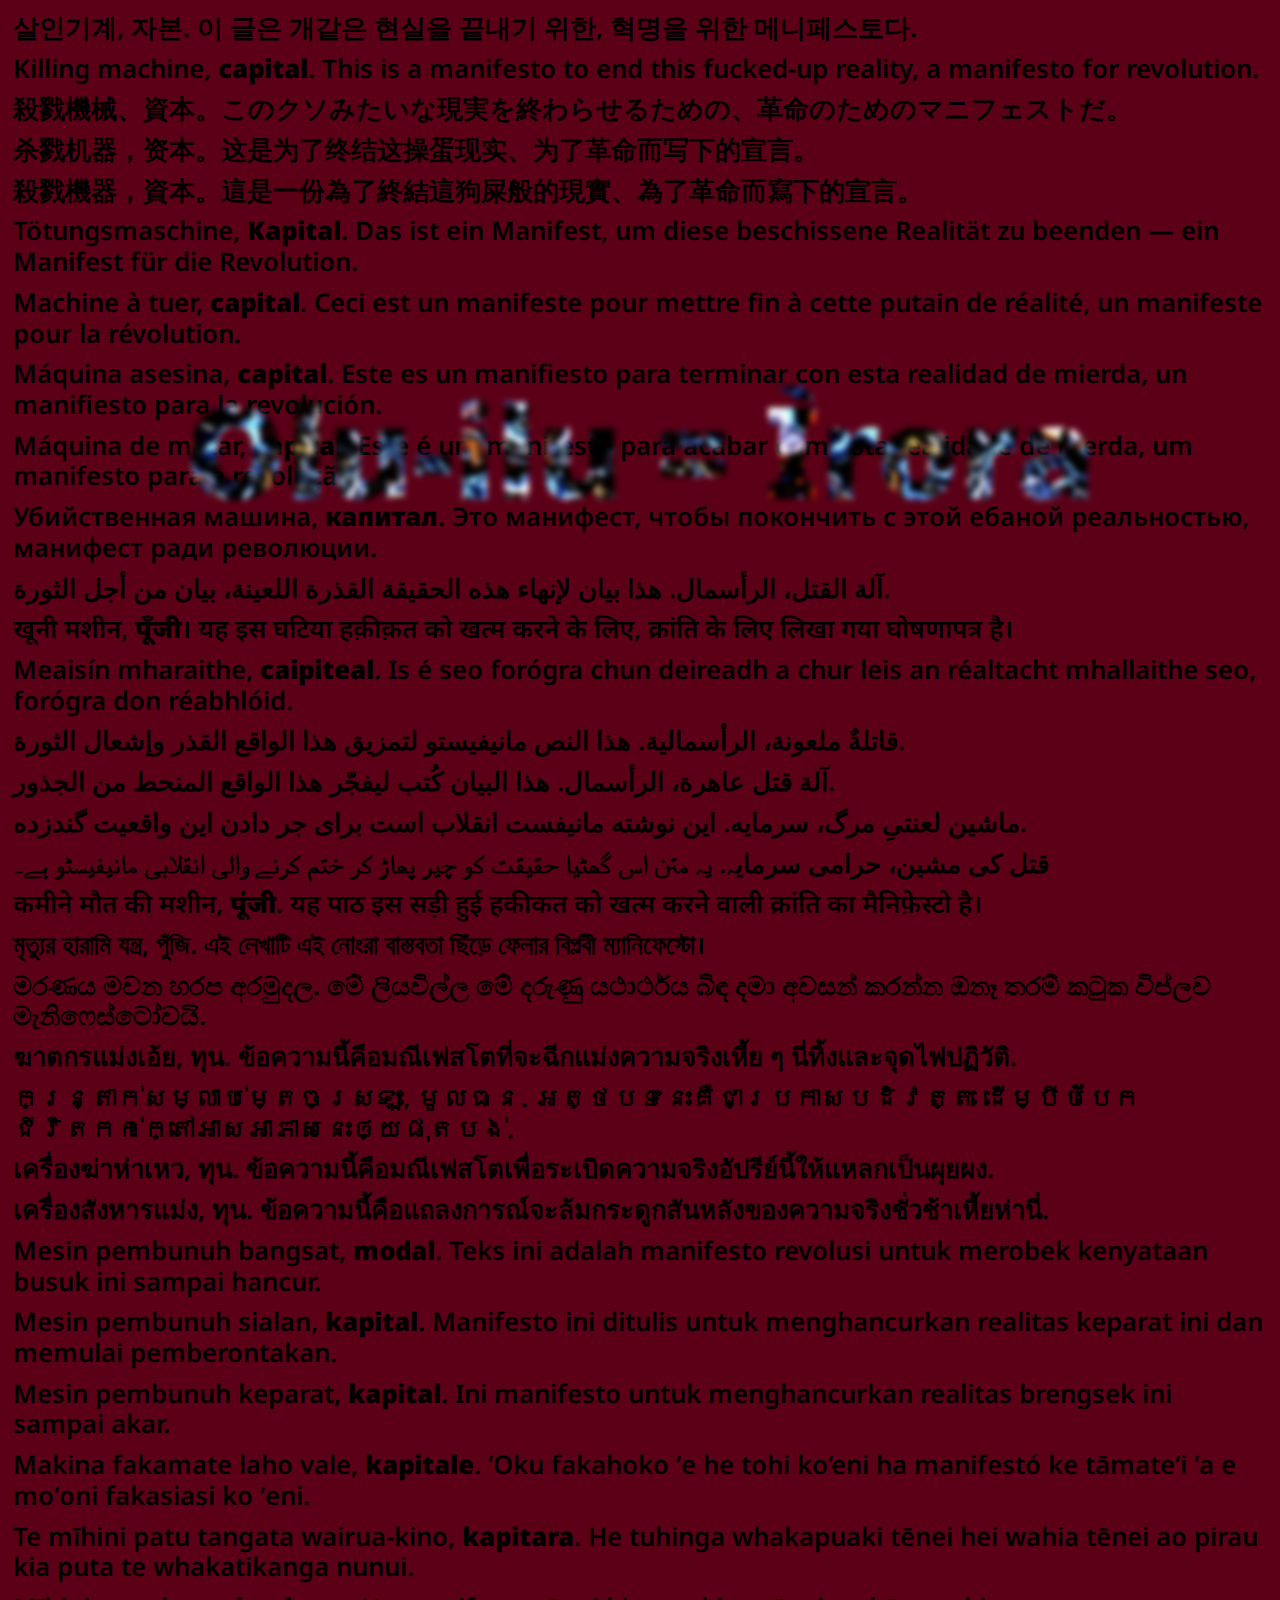
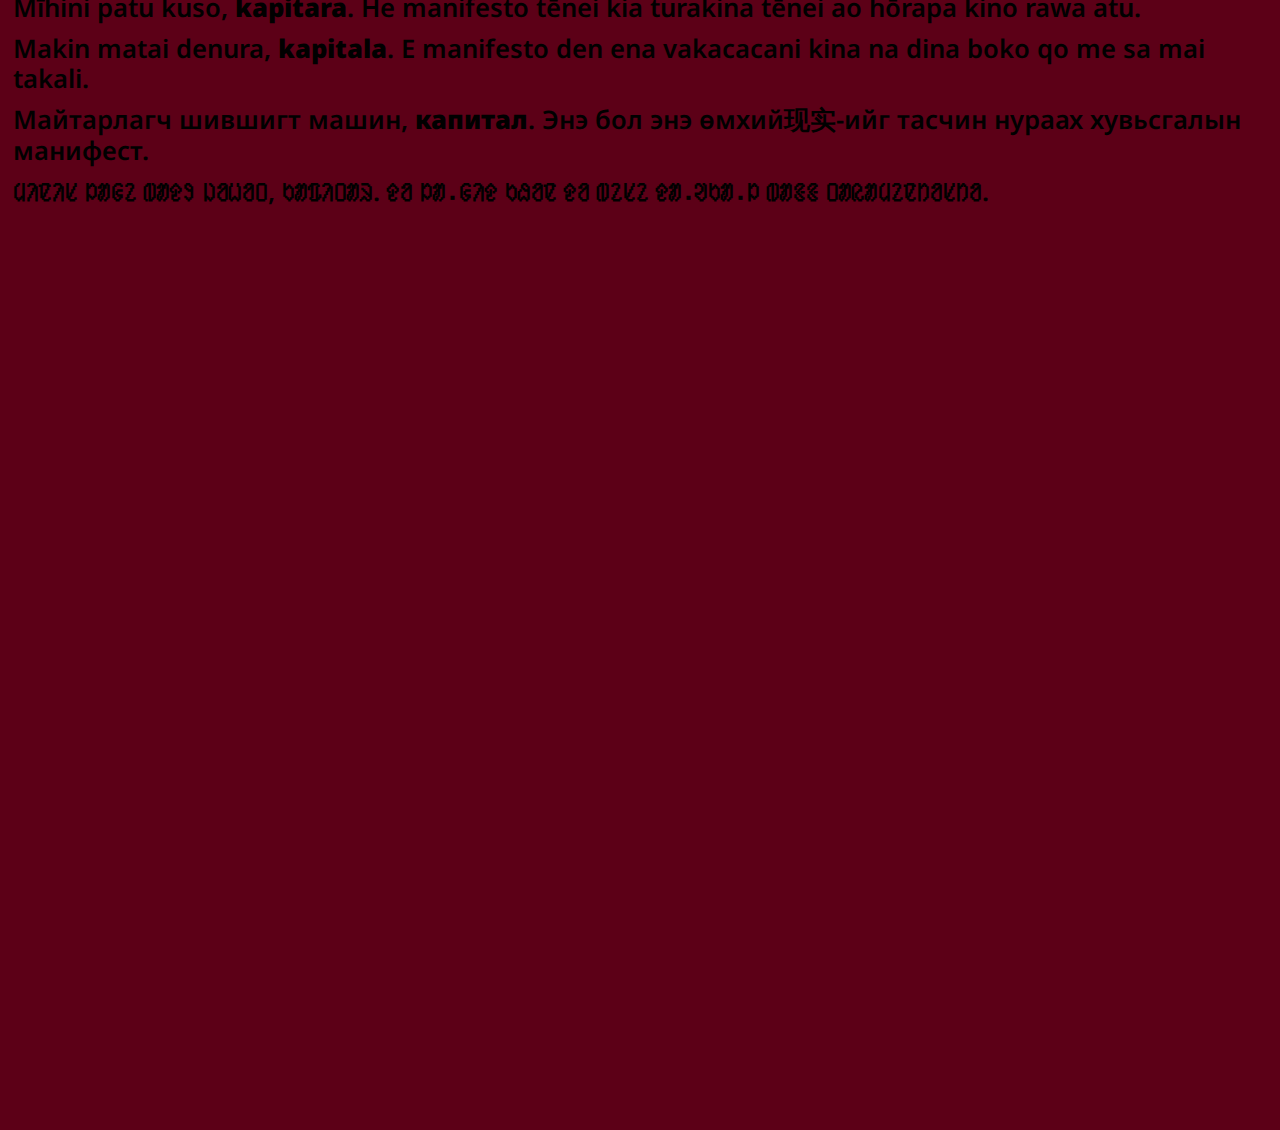
<file: mago-cluster/index.html>
<!DOCTYPE html>
<html lang="en">
<head>
    <meta charset="UTF-8">
    <meta http-equiv="X-UA-Compatible" content="IE=edge">
    <meta name="viewport" content="width=device-width, initial-scale=1.0">
    <style>@import url('https://fonts.googleapis.com/css2?family=Noto+Sans:ital,wght@0,100..900;1,100..900&display=swap');</style>
    <style>
        #CapitalEqualPain {
            font-weight: 900;
            background-image: url("./asset/TextPattern.jpeg");
            background-size: 200% 200%;
            background-repeat: repeat;
            -webkit-background-clip: text;
            background-clip: text;
            color: transparent;
            filter: contrast(180%) blur(3px) grayscale(20%) ;
            animation: glitchFlow 1ms infinite linear;
            background-size: auto;
        }
        @keyframes glitchFlow {
            0% {
                background-position: 0% 0%;
            }
            25%{
                background-position: 10% 10%;
            }
            50% {
                background-position: 99% 90%;
            }
            100% {
                background-position: 30% 30%;
            }
        }

        #CapitalEqualPain.show {
            opacity: 1;
            transition: opacity 0.25s ease-out;
        }

        #CapitalEqualPain.hide {
            opacity: 0;
            transition: opacity 0.12s ease-in;
        }
    </style>
    <link rel="stylesheet" href="main.css" type="text/css">
    <title>Mago Cluster</title>
</head>
<body>
    <main>
        <section>
            <h2 class="main-instroduction">
                <a href="http://magocluster.xyz/manifesto">살인기계, <em>자본</em>. 이 글은 개같은 현실을 끝내기 위한, 혁명을 위한 메니페스토다.</a>
                <a href="http://magocluster.xyz/manifesto">Killing machine, <em>capital</em>. This is a manifesto to end this fucked-up reality, a manifesto for revolution.</a>
                <a href="http://magocluster.xyz/manifesto">殺戮機械、<em>資本</em>。このクソみたいな現実を終わらせるための、革命のためのマニフェストだ。</a>
                <a href="http://magocluster.xyz/manifesto">杀戮机器，<em>资本</em>。这是为了终结这操蛋现实、为了革命而写下的宣言。</a>
                <a href="http://magocluster.xyz/manifesto">殺戮機器，<em>資本</em>。這是一份為了終結這狗屎般的現實、為了革命而寫下的宣言。</a>
                <a href="http://magocluster.xyz/manifesto">Tötungsmaschine, <em>Kapital</em>. Das ist ein Manifest, um diese beschissene Realität zu beenden — ein Manifest für die Revolution.</a>
                <a href="http://magocluster.xyz/manifesto">Machine à tuer, <em>capital</em>. Ceci est un manifeste pour mettre fin à cette putain de réalité, un manifeste pour la révolution.</a>
                <a href="http://magocluster.xyz/manifesto">Máquina asesina, <em>capital</em>. Este es un manifiesto para terminar con esta realidad de mierda, un manifiesto para la revolución.</a>
                <a href="http://magocluster.xyz/manifesto">Máquina de matar, <em>capital</em>. Este é um manifesto para acabar com esta realidade de merda, um manifesto para a revolução.</a>
                <a href="http://magocluster.xyz/manifesto">Убийственная машина, <em>капитал</em>. Это манифест, чтобы покончить с этой ебаной реальностью, манифест ради революции.</a>
                <a href="http://magocluster.xyz/manifesto">آلة القتل، <em>الرأسمال</em>. هذا بيان لإنهاء هذه الحقيقة القذرة اللعينة، بيان من أجل الثورة.</a>
                <a href="http://magocluster.xyz/manifesto">खूनी मशीन, <em>पूँजी</em>। यह इस घटिया हक़ीक़त को खत्म करने के लिए, क्रांति के लिए लिखा गया घोषणापत्र है।</a>
                <a href="http://magocluster.xyz/manifesto">Meaisín mharaithe, <em>caipiteal</em>. Is é seo forógra chun deireadh a chur leis an réaltacht mhallaithe seo, forógra don réabhlóid.</a>
                <a href="http://magocluster.xyz/manifesto">قاتلةٌ ملعونة، <em>الرأسمالية</em>. هذا النص مانيفيستو لتمزيق هذا الواقع القذر وإشعال الثورة.</a>
                <a href="http://magocluster.xyz/manifesto">آلة قتل عاهرة، <em>الرأسمال</em>. هذا البيان كُتب ليفجّر هذا الواقع المنحط من الجذور.</a>
                <a href="http://magocluster.xyz/manifesto">ماشین لعنتیِ مرگ، <em>سرمایه</em>. این نوشته مانیفست انقلاب است برای جر دادن این واقعیت گندزده.</a>
                <a href="http://magocluster.xyz/manifesto">قتل کی مشین، حرامی <em>سرمایہ</em>. یہ متن اس گھٹیا حقیقت کو چیر پھاڑ کر ختم کرنے والی انقلابی مانیفیسٹو ہے۔</a>
                <a href="http://magocluster.xyz/manifesto">कमीने मौत की मशीन, <em>पूंजी</em>. यह पाठ इस सड़ी हुई हकीकत को खत्म करने वाली क्रांति का मैनिफ़ेस्टो है।</a>
                <a href="http://magocluster.xyz/manifesto">মৃত্যুর হারামি যন্ত্র, <em>পুঁজি</em>. এই লেখাটি এই নোংরা বাস্তবতা ছিঁড়ে ফেলার বিপ্লবী ম্যানিফেস্টো।</a>
                <a href="http://magocluster.xyz/manifesto">මරණය මවන හරප <em>අරමුදල</em>. මේ ලියවිල්ල මේ දරුණු යථාර්ථය බිඳ දමා අවසන් කරන්න ඔනෑ තරම් කටුක විප්ලව මැනිෆෙස්ටෝවයි.</a>
                <a href="http://magocluster.xyz/manifesto">ฆาตกรแม่งเอ้ย, <em>ทุน</em>. ข้อความนี้คือมณีเฟสโตที่จะฉีกแม่งความจริงเหี้ย ๆ นี่ทิ้งและจุดไฟปฏิวัติ.</a>
                <a href="http://magocluster.xyz/manifesto">កន្ត្រាក់សម្លាប់ម្តេចស្រឡះ, <em>មូលធន</em>. អត្ថបទនេះគឺជាប្រកាសបដិវត្ត ដើម្បីបំបែកជីវិតកក់ក្តៅអាសអាភាសនេះឲ្យផុតបង់.</a>
                <a href="http://magocluster.xyz/manifesto">เครื่องฆ่าห่าเหว, <em>ทุน</em>. ข้อความนี้คือมณีเฟสโตเพื่อระเบิดความจริงอัปรีย์นี้ให้แหลกเป็นผุยผง.</a>
                <a href="http://magocluster.xyz/manifesto">เครื่องสังหารแม่ง, <em>ทุน</em>. ข้อความนี้คือแถลงการณ์จะล้มกระดูกสันหลังของความจริงชั่วช้าเหี้ยห่านี่.</a>
                <a href="http://magocluster.xyz/manifesto">Mesin pembunuh bangsat, <em>modal</em>. Teks ini adalah manifesto revolusi untuk merobek kenyataan busuk ini sampai hancur.</a>
                <a href="http://magocluster.xyz/manifesto">Mesin pembunuh sialan, <em>kapital</em>. Manifesto ini ditulis untuk menghancurkan realitas keparat ini dan memulai pemberontakan.</a>
                <a href="http://magocluster.xyz/manifesto">Mesin pembunuh keparat, <em>kapital</em>. Ini manifesto untuk menghancurkan realitas brengsek ini sampai akar.</a>
                <a href="http://magocluster.xyz/manifesto">Makina fakamate laho vale, <em>kapitale</em>. ʻOku fakahoko ʻe he tohi ko‘eni ha manifestó ke tāmateʻi ʻa e moʻoni fakasiasi ko ʻeni.</a>
                <a href="http://magocluster.xyz/manifesto">Te mīhini patu tangata wairua-kino, <em>kapitara</em>. He tuhinga whakapuaki tēnei hei wahia tēnei ao pirau kia puta te whakatikanga nunui.</a>
                <a href="http://magocluster.xyz/manifesto">Mīhini patu kuso, <em>kapitara</em>. He manifesto tēnei kia turakina tēnei ao hōrapa kino rawa atu.</a>
                <a href="http://magocluster.xyz/manifesto">Makin matai denura, <em>kapitala</em>. E manifesto den ena vakacacani kina na dina boko qo me sa mai takali.</a>
                <a href="http://magocluster.xyz/manifesto">Майтарлагч шившигт машин, <em>капитал</em>. Энэ бол энэ өмхий现实-ийг тасчин нураах хувьсгалын манифест.</a>
                <a href="http://magocluster.xyz/manifesto">ᱢᱤᱱᱤᱥ ᱞᱟᱜᱮ ᱵᱟᱫᱽ ᱡᱚᱦᱚᱛ, <em>ᱠᱟᱯᱤᱛᱟᱨ</em>. ᱫᱚ ᱞᱟᱹᱜᱤᱫ ᱠᱷᱚᱱ ᱫᱚ ᱵᱮᱥᱮ ᱫᱟᱹᱣᱠᱟᱹᱞ ᱵᱟᱝᱝ ᱛᱟᱭᱟᱢᱮᱱᱴᱚᱥᱴᱚ.</a>
            </h2>
        </section>
        <a href="http://magocluster.xyz/manifesto">
            <div class="sticky-center">
                <div class="center">
                    <h1 id="CapitalEqualPain" class="word show">자본 = 고통</h1>
                </div>
            </div>
        </a>
        <script>
            (function () {
            const startText = "자본 = 고통";

            const others = [
                "الرأسمال = الألم",
                "سرمایه = درد",
                "Sermaye = Acı",
                "Mtaji = Maumivu",
                "ካፒታል = ህመም",
                "Olu-ilu = Ìrora",
                "Ikhapitali = Ubuhlungu",
                "पूंजी = पीड़ा",
                "سرمایہ = درد",
                "পুঁজি = ব্যথা",
                "पुँजी = पीड़ा",
                "අරමුදල = වේදනා",
                "மூலதனம் = வலி",
                "ทุน = ความเจ็บปวด",
                "Modal = Kesakitan",
                "Modal = Penderitaan",
                "Kapital = Sakit",
                "Modal = Lara",
                "Капитал = Өвдөлт",
                "Kapital = Llaki",
                "Kapikala = ʻEha",
                "Kapita = Mamae",
                "Kapitala = Tiga",
                "Kapitali = Rarawa"
            ];

            const display = document.getElementById('CapitalEqualPain');

            let sequence = [];
            let idx = 0;
            let timerId = null;
            const INTERVAL = 500;

            function shuffle(arr) {
                const a = arr.slice();
                for (let i = a.length - 1; i > 0; i--) {
                const j = Math.floor(Math.random() * (i + 1));
                [a[i], a[j]] = [a[j], a[i]];
                }
                return a;
            }

            function buildSequence(prevLast) {
                let shuffled = shuffle(others);

                if (prevLast && shuffled[0] === prevLast) {
                let attempts = 0;
                while (attempts < 10 && shuffled[0] === prevLast) {
                    shuffled = shuffle(others);
                    attempts++;
                }
                if (shuffled[0] === prevLast && shuffled.length > 1) {
                    [shuffled[0], shuffled[1]] = [shuffled[1], shuffled[0]];
                }
                }

                return [startText].concat(shuffled);
            }

            function showText(text) {
                display.classList.remove('show');
                display.classList.add('hide');

                setTimeout(() => {
                display.textContent = text;
                display.classList.remove('hide');
                display.classList.add('show');
                }, 120);
            }

            function start() {
                sequence = buildSequence(null);
                idx = 0;
                showText(sequence[idx]);

                if (timerId) clearInterval(timerId);

                timerId = setInterval(() => {
                const prev = sequence[idx];
                idx++;

                if (idx >= sequence.length) {
                    const prevLast = sequence[sequence.length - 1];
                    sequence = buildSequence(prevLast);
                    idx = 0;
                }

                if (sequence[idx] === prev) {
                    idx = (idx + 1) % sequence.length;
                }

                showText(sequence[idx]);
                }, INTERVAL);
            }

            start();

            window.capitalPainTicker = { start };
            })();
        </script>
    </main>
</body>
</html>
</file>
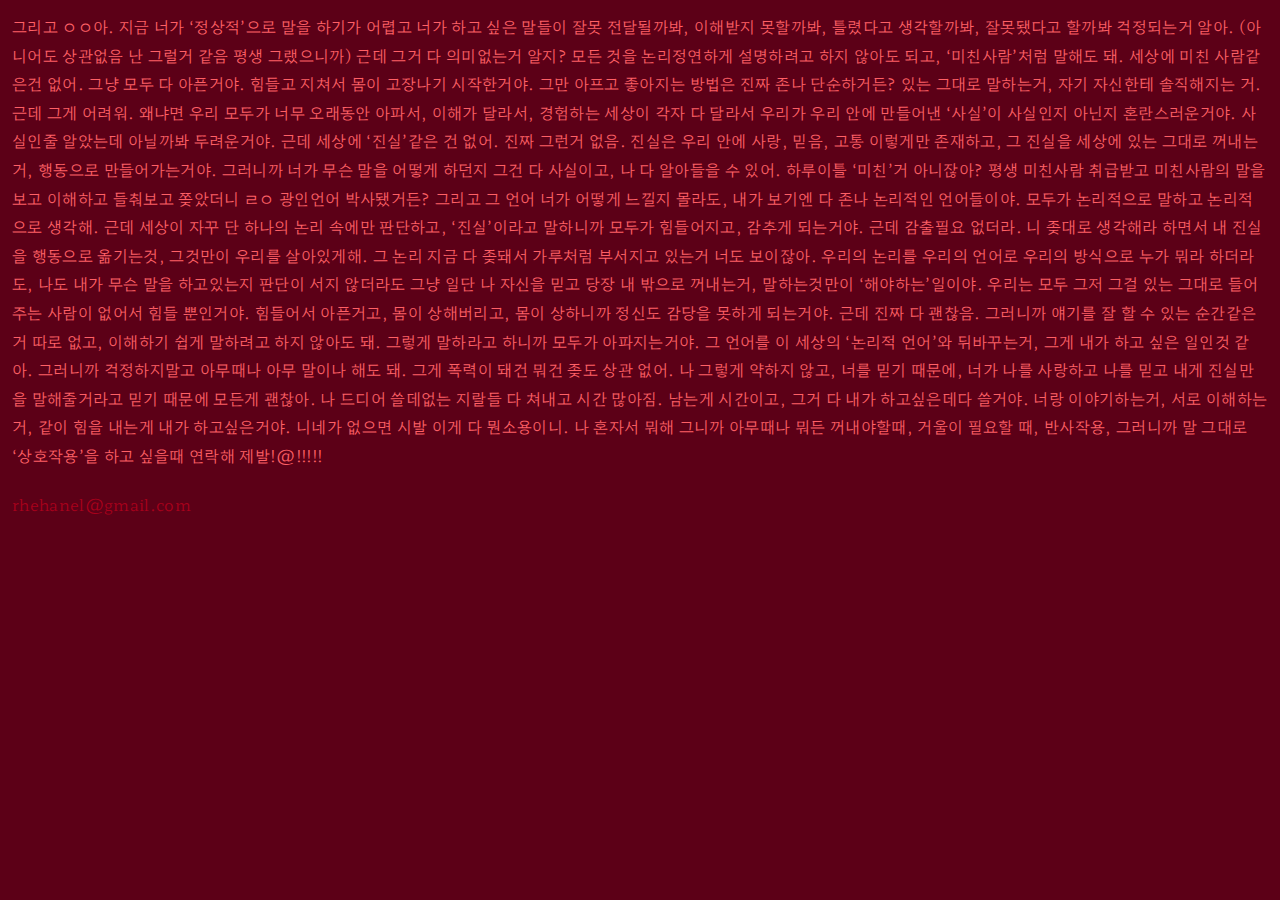
<file: letter.html>
<!DOCTYPE html>
<html lang="en">
<head>
    <meta charset="UTF-8">
    <meta http-equiv="X-UA-Compatible" content="IE=edge">
    <meta name="viewport" content="width=device-width, initial-scale=1.0">
    <style>@import url('https://fonts.googleapis.com/css2?family=Noto+Sans:ital,wght@0,100..900;1,100..900&display=swap');</style>
    <link rel="stylesheet" href="main.css" type="text/css">
    <title>Mago Cluster</title>
</head>
<body id="letter">
    <main>
        <section>
            <p>그리고 ㅇㅇ아. 지금 너가 ‘정상적’으로 말을 하기가 어렵고 너가 하고 싶은 말들이 잘못 전달될까봐, 이해받지 못할까봐, 틀렸다고 생각할까봐, 잘못됐다고 할까봐 걱정되는거 알아. (아니어도 상관없음 난 그럴거 같음 평생 그랬으니까)
                근데 그거 다 의미없는거 알지? 모든 것을 논리정연하게 설명하려고 하지 않아도 되고, ‘미친사람’처럼 말해도 돼. 세상에 미친 사람같은건 없어. 그냥 모두 다 아픈거야. 힘들고 지쳐서 몸이 고장나기 시작한거야.
                그만 아프고 좋아지는 방법은 진짜 존나 단순하거든? 있는 그대로 말하는거, 자기 자신한테 솔직해지는 거. 근데 그게 어려워. 왜냐면 우리 모두가 너무 오래동안 아파서, 이해가 달라서, 경험하는 세상이 각자 다 달라서 우리가 우리 안에 만들어낸 ‘사실’이 사실인지 아닌지 혼란스러운거야. 사실인줄 알았는데 아닐까봐 두려운거야. 근데 세상에 ‘진실’같은 건 없어. 진짜 그런거 없음. 진실은 우리 안에 사랑, 믿음, 고통 이렇게만 존재하고, 그 진실을 세상에 있는 그대로 꺼내는거, 행동으로 만들어가는거야.
                그러니까 너가 무슨 말을 어떻게 하던지 그건 다 사실이고, 나 다 알아들을 수 있어. 하루이틀 ‘미친’거 아니잖아? 평생 미친사람 취급받고 미친사람의 말을 보고 이해하고 들춰보고 쫒았더니 ㄹㅇ 광인언어 박사됐거든? 그리고 그 언어 너가 어떻게 느낄지 몰라도, 내가 보기엔 다 존나 논리적인 언어들이야. 모두가 논리적으로 말하고 논리적으로 생각해. 근데 세상이 자꾸 단 하나의 논리 속에만 판단하고, ‘진실’이라고 말하니까 모두가 힘들어지고, 감추게 되는거야. 근데 감출필요 없더라. 니 좆대로 생각해라 하면서 내 진실을 행동으로 옮기는것, 그것만이 우리를 살아있게해. 그 논리 지금 다 좆돼서 가루처럼 부서지고 있는거 너도 보이잖아. 우리의 논리를 우리의 언어로 우리의 방식으로 누가 뭐라 하더라도, 나도 내가 무슨 말을 하고있는지 판단이 서지 않더라도 그냥 일단 나 자신을 믿고 당장 내 밖으로 꺼내는거, 말하는것만이 ‘해야하는’일이야. 우리는 모두 그저 그걸 있는 그대로 들어주는 사람이 없어서 힘들 뿐인거야. 힘들어서 아픈거고, 몸이 상해버리고, 몸이 상하니까 정신도 감당을 못하게 되는거야. 근데 진짜 다 괜찮음. 그러니까 얘기를 잘 할 수 있는 순간같은거 따로 없고, 이해하기 쉽게 말하려고 하지 않아도 돼. 그렇게 말하라고 하니까 모두가 아파지는거야. 그 언어를 이 세상의 ‘논리적 언어’와 뒤바꾸는거, 그게 내가 하고 싶은 일인것 같아. 그러니까 걱정하지말고 아무때나 아무 말이나 해도 돼. 그게 폭력이 돼건 뭐건 좆도 상관 없어. 나 그렇게 약하지 않고, 너를 믿기 때문에, 너가 나를 사랑하고 나를 믿고 내게 진실만을 말해줄거라고 믿기 때문에 모든게 괜찮아.
                나 드디어 쓸데없는 지랄들 다 쳐내고 시간 많아짐. 남는게 시간이고, 그거 다 내가 하고싶은데다 쓸거야. 너랑 이야기하는거, 서로 이해하는거, 같이 힘을 내는게 내가 하고싶은거야. 니네가 없으면 시발 이게 다 뭔소용이니. 나 혼자서 뭐해
                그니까 아무때나 뭐든 꺼내야할때, 거울이 필요할 때, 반사작용, 그러니까 말 그대로 ‘상호작용’을 하고 싶을때 연락해 제발!@!!!!!
            </p>
            <p><a href="mailto:rhehanel@gmail.com">rhehanel@gmail.com</a></p>
        </section>
    </main>
</body>
</html>
</file>
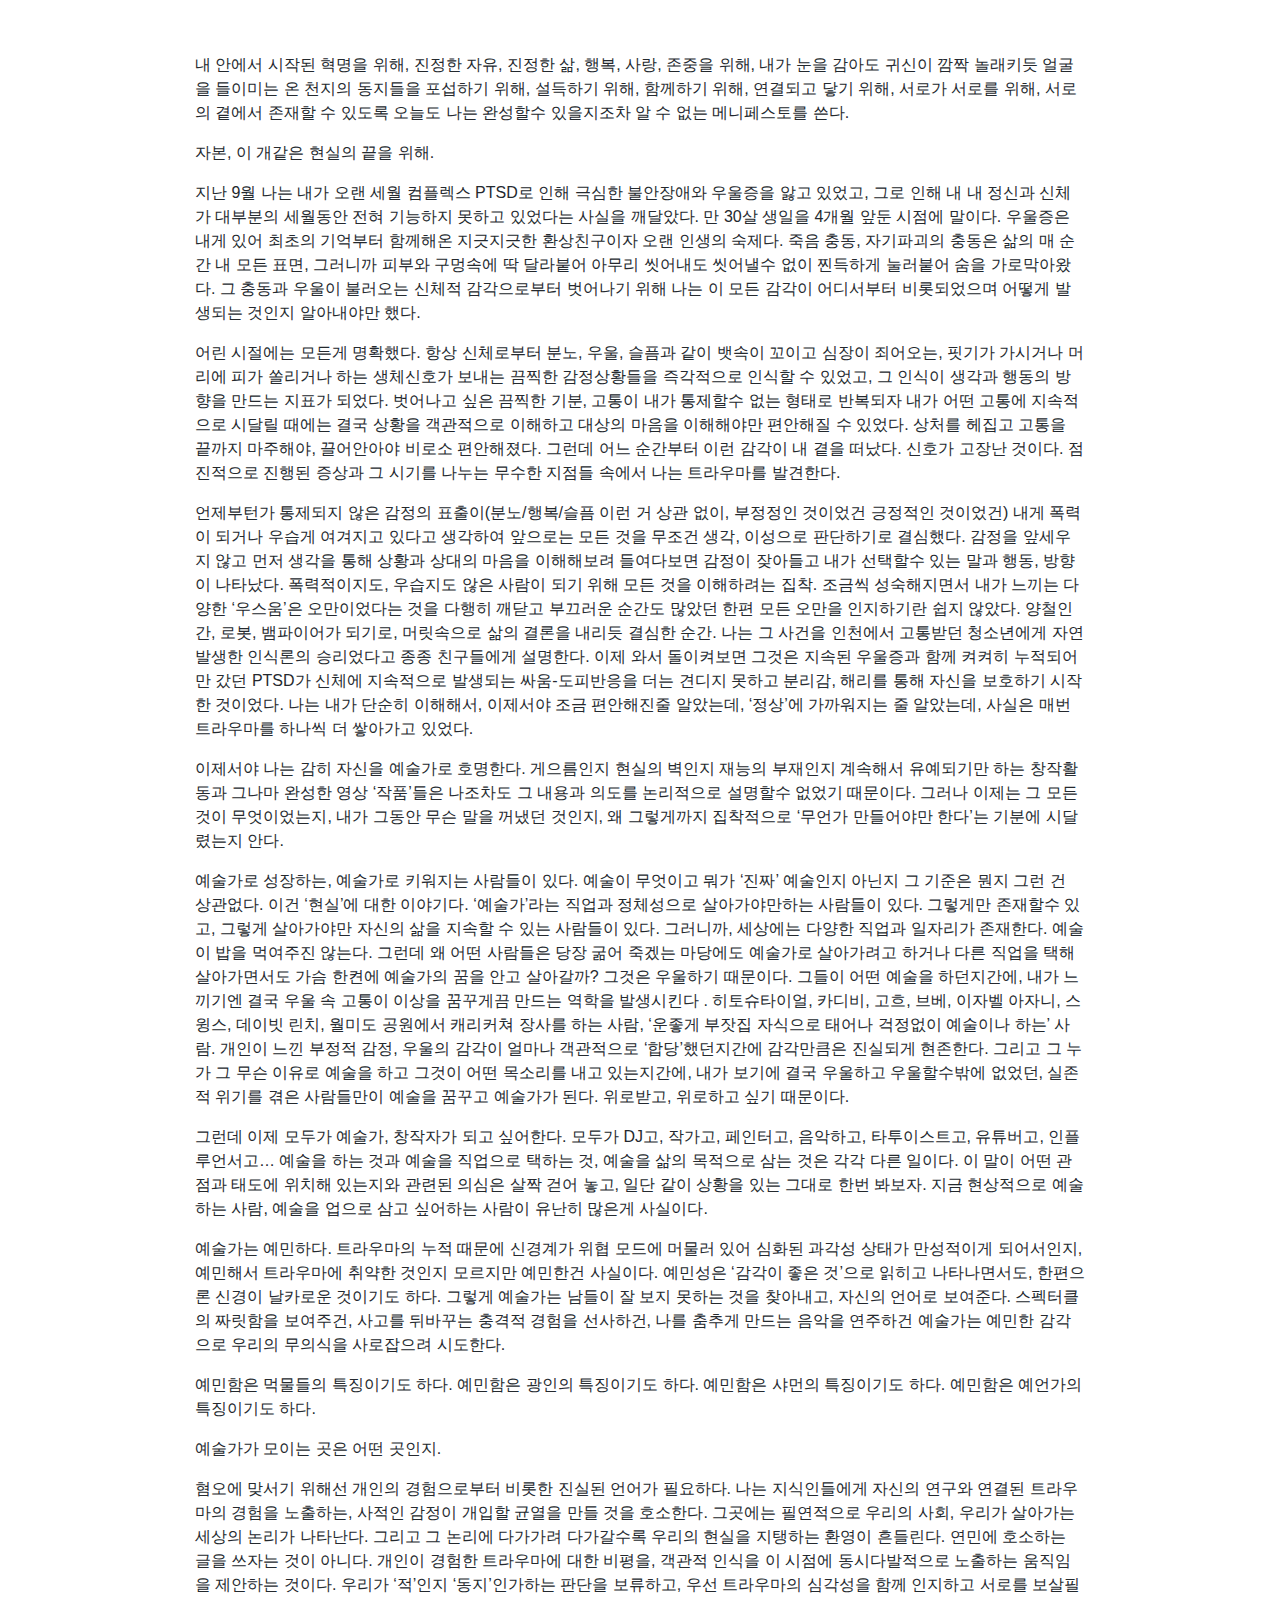
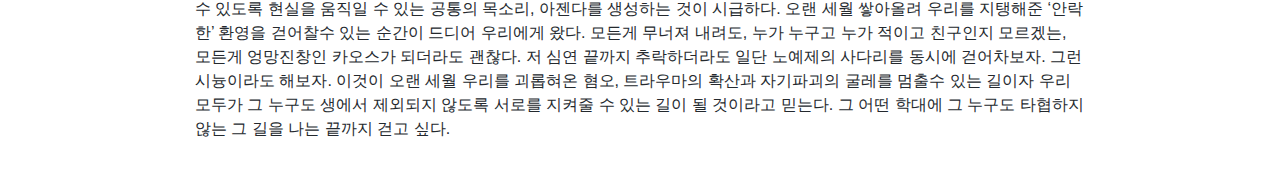
<file: test.html>
<!DOCTYPE html>
<html lang="en">
<head>
  <meta charset="UTF-8">
  <meta name="viewport" content="width=device-width, initial-scale=1">
  <title></title>
  <style>
  @font-face {
  font-family: octicons-link;
  src: url([data-uri]) format('woff');
}

.markdown-body .octicon {
  display: inline-block;
  fill: currentColor;
  vertical-align: text-bottom;
}

.markdown-body .anchor {
  float: left;
  line-height: 1;
  margin-left: -20px;
  padding-right: 4px;
}

.markdown-body .anchor:focus {
  outline: none;
}

.markdown-body h1 .octicon-link,
.markdown-body h2 .octicon-link,
.markdown-body h3 .octicon-link,
.markdown-body h4 .octicon-link,
.markdown-body h5 .octicon-link,
.markdown-body h6 .octicon-link {
  color: #1b1f23;
  vertical-align: middle;
  visibility: hidden;
}

.markdown-body h1:hover .anchor,
.markdown-body h2:hover .anchor,
.markdown-body h3:hover .anchor,
.markdown-body h4:hover .anchor,
.markdown-body h5:hover .anchor,
.markdown-body h6:hover .anchor {
  text-decoration: none;
}

.markdown-body h1:hover .anchor .octicon-link,
.markdown-body h2:hover .anchor .octicon-link,
.markdown-body h3:hover .anchor .octicon-link,
.markdown-body h4:hover .anchor .octicon-link,
.markdown-body h5:hover .anchor .octicon-link,
.markdown-body h6:hover .anchor .octicon-link {
  visibility: visible;
}

.markdown-body {
  -ms-text-size-adjust: 100%;
  -webkit-text-size-adjust: 100%;
  color: #24292e;
  line-height: 1.5;
  font-family: -apple-system,BlinkMacSystemFont,Segoe UI,Helvetica,Arial,sans-serif,Apple Color Emoji,Segoe UI Emoji,Segoe UI Symbol;
  font-size: 16px;
  line-height: 1.5;
  word-wrap: break-word;
}

.markdown-body .pl-c {
  color: #6a737d;
}

.markdown-body .pl-c1,
.markdown-body .pl-s .pl-v {
  color: #005cc5;
}

.markdown-body .pl-e,
.markdown-body .pl-en {
  color: #6f42c1;
}

.markdown-body .pl-s .pl-s1,
.markdown-body .pl-smi {
  color: #24292e;
}

.markdown-body .pl-ent {
  color: #22863a;
}

.markdown-body .pl-k {
  color: #d73a49;
}

.markdown-body .pl-pds,
.markdown-body .pl-s,
.markdown-body .pl-s .pl-pse .pl-s1,
.markdown-body .pl-sr,
.markdown-body .pl-sr .pl-cce,
.markdown-body .pl-sr .pl-sra,
.markdown-body .pl-sr .pl-sre {
  color: #032f62;
}

.markdown-body .pl-smw,
.markdown-body .pl-v {
  color: #e36209;
}

.markdown-body .pl-bu {
  color: #b31d28;
}

.markdown-body .pl-ii {
  background-color: #b31d28;
  color: #fafbfc;
}

.markdown-body .pl-c2 {
  background-color: #d73a49;
  color: #fafbfc;
}

.markdown-body .pl-c2:before {
  content: "^M";
}

.markdown-body .pl-sr .pl-cce {
  color: #22863a;
  font-weight: 700;
}

.markdown-body .pl-ml {
  color: #735c0f;
}

.markdown-body .pl-mh,
.markdown-body .pl-mh .pl-en,
.markdown-body .pl-ms {
  color: #005cc5;
  font-weight: 700;
}

.markdown-body .pl-mi {
  color: #24292e;
  font-style: italic;
}

.markdown-body .pl-mb {
  color: #24292e;
  font-weight: 700;
}

.markdown-body .pl-md {
  background-color: #ffeef0;
  color: #b31d28;
}

.markdown-body .pl-mi1 {
  background-color: #f0fff4;
  color: #22863a;
}

.markdown-body .pl-mc {
  background-color: #ffebda;
  color: #e36209;
}

.markdown-body .pl-mi2 {
  background-color: #005cc5;
  color: #f6f8fa;
}

.markdown-body .pl-mdr {
  color: #6f42c1;
  font-weight: 700;
}

.markdown-body .pl-ba {
  color: #586069;
}

.markdown-body .pl-sg {
  color: #959da5;
}

.markdown-body .pl-corl {
  color: #032f62;
  text-decoration: underline;
}

.markdown-body details {
  display: block;
}

.markdown-body summary {
  display: list-item;
}

.markdown-body a {
  background-color: transparent;
}

.markdown-body a:active,
.markdown-body a:hover {
  outline-width: 0;
}

.markdown-body strong {
  font-weight: inherit;
  font-weight: bolder;
}

.markdown-body h1 {
  font-size: 2em;
  margin: .67em 0;
}

.markdown-body img {
  border-style: none;
}

.markdown-body code,
.markdown-body kbd,
.markdown-body pre {
  font-family: monospace,monospace;
  font-size: 1em;
}

.markdown-body hr {
  box-sizing: content-box;
  height: 0;
  overflow: visible;
}

.markdown-body input {
  font: inherit;
  margin: 0;
}

.markdown-body input {
  overflow: visible;
}

.markdown-body [type=checkbox] {
  box-sizing: border-box;
  padding: 0;
}

.markdown-body * {
  box-sizing: border-box;
}

.markdown-body input {
  font-family: inherit;
  font-size: inherit;
  line-height: inherit;
}

.markdown-body a {
  color: #0366d6;
  text-decoration: none;
}

.markdown-body a:hover {
  text-decoration: underline;
}

.markdown-body strong {
  font-weight: 600;
}

.markdown-body hr {
  background: transparent;
  border: 0;
  border-bottom: 1px solid #dfe2e5;
  height: 0;
  margin: 15px 0;
  overflow: hidden;
}

.markdown-body hr:before {
  content: "";
  display: table;
}

.markdown-body hr:after {
  clear: both;
  content: "";
  display: table;
}

.markdown-body table {
  border-collapse: collapse;
  border-spacing: 0;
}

.markdown-body td,
.markdown-body th {
  padding: 0;
}

.markdown-body details summary {
  cursor: pointer;
}

.markdown-body h1,
.markdown-body h2,
.markdown-body h3,
.markdown-body h4,
.markdown-body h5,
.markdown-body h6 {
  margin-bottom: 0;
  margin-top: 0;
}

.markdown-body h1 {
  font-size: 32px;
}

.markdown-body h1,
.markdown-body h2 {
  font-weight: 600;
}

.markdown-body h2 {
  font-size: 24px;
}

.markdown-body h3 {
  font-size: 20px;
}

.markdown-body h3,
.markdown-body h4 {
  font-weight: 600;
}

.markdown-body h4 {
  font-size: 16px;
}

.markdown-body h5 {
  font-size: 14px;
}

.markdown-body h5,
.markdown-body h6 {
  font-weight: 600;
}

.markdown-body h6 {
  font-size: 12px;
}

.markdown-body p {
  margin-bottom: 10px;
  margin-top: 0;
}

.markdown-body blockquote {
  margin: 0;
}

.markdown-body ol,
.markdown-body ul {
  margin-bottom: 0;
  margin-top: 0;
  padding-left: 0;
}

.markdown-body ol ol,
.markdown-body ul ol {
  list-style-type: lower-roman;
}

.markdown-body ol ol ol,
.markdown-body ol ul ol,
.markdown-body ul ol ol,
.markdown-body ul ul ol {
  list-style-type: lower-alpha;
}

.markdown-body dd {
  margin-left: 0;
}

.markdown-body code,
.markdown-body pre {
  font-family: SFMono-Regular,Consolas,Liberation Mono,Menlo,Courier,monospace;
  font-size: 12px;
}

.markdown-body pre {
  margin-bottom: 0;
  margin-top: 0;
}

.markdown-body input::-webkit-inner-spin-button,
.markdown-body input::-webkit-outer-spin-button {
  -webkit-appearance: none;
  appearance: none;
  margin: 0;
}

.markdown-body .border {
  border: 1px solid #e1e4e8!important;
}

.markdown-body .border-0 {
  border: 0!important;
}

.markdown-body .border-bottom {
  border-bottom: 1px solid #e1e4e8!important;
}

.markdown-body .rounded-1 {
  border-radius: 3px!important;
}

.markdown-body .bg-white {
  background-color: #fff!important;
}

.markdown-body .bg-gray-light {
  background-color: #fafbfc!important;
}

.markdown-body .text-gray-light {
  color: #6a737d!important;
}

.markdown-body .mb-0 {
  margin-bottom: 0!important;
}

.markdown-body .my-2 {
  margin-bottom: 8px!important;
  margin-top: 8px!important;
}

.markdown-body .pl-0 {
  padding-left: 0!important;
}

.markdown-body .py-0 {
  padding-bottom: 0!important;
  padding-top: 0!important;
}

.markdown-body .pl-1 {
  padding-left: 4px!important;
}

.markdown-body .pl-2 {
  padding-left: 8px!important;
}

.markdown-body .py-2 {
  padding-bottom: 8px!important;
  padding-top: 8px!important;
}

.markdown-body .pl-3,
.markdown-body .px-3 {
  padding-left: 16px!important;
}

.markdown-body .px-3 {
  padding-right: 16px!important;
}

.markdown-body .pl-4 {
  padding-left: 24px!important;
}

.markdown-body .pl-5 {
  padding-left: 32px!important;
}

.markdown-body .pl-6 {
  padding-left: 40px!important;
}

.markdown-body .f6 {
  font-size: 12px!important;
}

.markdown-body .lh-condensed {
  line-height: 1.25!important;
}

.markdown-body .text-bold {
  font-weight: 600!important;
}

.markdown-body:before {
  content: "";
  display: table;
}

.markdown-body:after {
  clear: both;
  content: "";
  display: table;
}

.markdown-body>:first-child {
  margin-top: 0!important;
}

.markdown-body>:last-child {
  margin-bottom: 0!important;
}

.markdown-body a:not([href]) {
  color: inherit;
  text-decoration: none;
}

.markdown-body blockquote,
.markdown-body dl,
.markdown-body ol,
.markdown-body p,
.markdown-body pre,
.markdown-body table,
.markdown-body ul {
  margin-bottom: 16px;
  margin-top: 0;
}

.markdown-body hr {
  background-color: #e1e4e8;
  border: 0;
  height: .25em;
  margin: 24px 0;
  padding: 0;
}

.markdown-body blockquote {
  border-left: .25em solid #dfe2e5;
  color: #6a737d;
  padding: 0 1em;
}

.markdown-body blockquote>:first-child {
  margin-top: 0;
}

.markdown-body blockquote>:last-child {
  margin-bottom: 0;
}

.markdown-body kbd {
  background-color: #fafbfc;
  border: 1px solid #c6cbd1;
  border-bottom-color: #959da5;
  border-radius: 3px;
  box-shadow: inset 0 -1px 0 #959da5;
  color: #444d56;
  display: inline-block;
  font-size: 11px;
  line-height: 10px;
  padding: 3px 5px;
  vertical-align: middle;
}

.markdown-body h1,
.markdown-body h2,
.markdown-body h3,
.markdown-body h4,
.markdown-body h5,
.markdown-body h6 {
  font-weight: 600;
  line-height: 1.25;
  margin-bottom: 16px;
  margin-top: 24px;
}

.markdown-body h1 {
  font-size: 2em;
}

.markdown-body h1,
.markdown-body h2 {
  border-bottom: 1px solid #eaecef;
  padding-bottom: .3em;
}

.markdown-body h2 {
  font-size: 1.5em;
}

.markdown-body h3 {
  font-size: 1.25em;
}

.markdown-body h4 {
  font-size: 1em;
}

.markdown-body h5 {
  font-size: .875em;
}

.markdown-body h6 {
  color: #6a737d;
  font-size: .85em;
}

.markdown-body ol,
.markdown-body ul {
  padding-left: 2em;
}

.markdown-body ol ol,
.markdown-body ol ul,
.markdown-body ul ol,
.markdown-body ul ul {
  margin-bottom: 0;
  margin-top: 0;
}

.markdown-body li {
  word-wrap: break-all;
}

.markdown-body li>p {
  margin-top: 16px;
}

.markdown-body li+li {
  margin-top: .25em;
}

.markdown-body dl {
  padding: 0;
}

.markdown-body dl dt {
  font-size: 1em;
  font-style: italic;
  font-weight: 600;
  margin-top: 16px;
  padding: 0;
}

.markdown-body dl dd {
  margin-bottom: 16px;
  padding: 0 16px;
}

.markdown-body table {
  display: block;
  overflow: auto;
  width: 100%;
}

.markdown-body table th {
  font-weight: 600;
}

.markdown-body table td,
.markdown-body table th {
  border: 1px solid #dfe2e5;
  padding: 6px 13px;
}

.markdown-body table tr {
  background-color: #fff;
  border-top: 1px solid #c6cbd1;
}

.markdown-body table tr:nth-child(2n) {
  background-color: #f6f8fa;
}

.markdown-body img {
  background-color: #fff;
  box-sizing: content-box;
  max-width: 100%;
}

.markdown-body img[align=right] {
  padding-left: 20px;
}

.markdown-body img[align=left] {
  padding-right: 20px;
}

.markdown-body code {
  background-color: rgba(27,31,35,.05);
  border-radius: 3px;
  font-size: 85%;
  margin: 0;
  padding: .2em .4em;
}

.markdown-body pre {
  word-wrap: normal;
}

.markdown-body pre>code {
  background: transparent;
  border: 0;
  font-size: 100%;
  margin: 0;
  padding: 0;
  white-space: pre;
  word-break: normal;
}

.markdown-body .highlight {
  margin-bottom: 16px;
}

.markdown-body .highlight pre {
  margin-bottom: 0;
  word-break: normal;
}

.markdown-body .highlight pre,
.markdown-body pre {
  background-color: #f6f8fa;
  border-radius: 3px;
  font-size: 85%;
  line-height: 1.45;
  overflow: auto;
  padding: 16px;
}

.markdown-body pre code {
  background-color: transparent;
  border: 0;
  display: inline;
  line-height: inherit;
  margin: 0;
  max-width: auto;
  overflow: visible;
  padding: 0;
  word-wrap: normal;
}

.markdown-body .commit-tease-sha {
  color: #444d56;
  display: inline-block;
  font-family: SFMono-Regular,Consolas,Liberation Mono,Menlo,Courier,monospace;
  font-size: 90%;
}

.markdown-body .blob-wrapper {
  border-bottom-left-radius: 3px;
  border-bottom-right-radius: 3px;
  overflow-x: auto;
  overflow-y: hidden;
}

.markdown-body .blob-wrapper-embedded {
  max-height: 240px;
  overflow-y: auto;
}

.markdown-body .blob-num {
  -moz-user-select: none;
  -ms-user-select: none;
  -webkit-user-select: none;
  color: rgba(27,31,35,.3);
  cursor: pointer;
  font-family: SFMono-Regular,Consolas,Liberation Mono,Menlo,Courier,monospace;
  font-size: 12px;
  line-height: 20px;
  min-width: 50px;
  padding-left: 10px;
  padding-right: 10px;
  text-align: right;
  user-select: none;
  vertical-align: top;
  white-space: nowrap;
  width: 1%;
}

.markdown-body .blob-num:hover {
  color: rgba(27,31,35,.6);
}

.markdown-body .blob-num:before {
  content: attr(data-line-number);
}

.markdown-body .blob-code {
  line-height: 20px;
  padding-left: 10px;
  padding-right: 10px;
  position: relative;
  vertical-align: top;
}

.markdown-body .blob-code-inner {
  color: #24292e;
  font-family: SFMono-Regular,Consolas,Liberation Mono,Menlo,Courier,monospace;
  font-size: 12px;
  overflow: visible;
  white-space: pre;
  word-wrap: normal;
}

.markdown-body .pl-token.active,
.markdown-body .pl-token:hover {
  background: #ffea7f;
  cursor: pointer;
}

.markdown-body kbd {
  background-color: #fafbfc;
  border: 1px solid #d1d5da;
  border-bottom-color: #c6cbd1;
  border-radius: 3px;
  box-shadow: inset 0 -1px 0 #c6cbd1;
  color: #444d56;
  display: inline-block;
  font: 11px SFMono-Regular,Consolas,Liberation Mono,Menlo,Courier,monospace;
  line-height: 10px;
  padding: 3px 5px;
  vertical-align: middle;
}

.markdown-body :checked+.radio-label {
  border-color: #0366d6;
  position: relative;
  z-index: 1;
}

.markdown-body .tab-size[data-tab-size="1"] {
  -moz-tab-size: 1;
  tab-size: 1;
}

.markdown-body .tab-size[data-tab-size="2"] {
  -moz-tab-size: 2;
  tab-size: 2;
}

.markdown-body .tab-size[data-tab-size="3"] {
  -moz-tab-size: 3;
  tab-size: 3;
}

.markdown-body .tab-size[data-tab-size="4"] {
  -moz-tab-size: 4;
  tab-size: 4;
}

.markdown-body .tab-size[data-tab-size="5"] {
  -moz-tab-size: 5;
  tab-size: 5;
}

.markdown-body .tab-size[data-tab-size="6"] {
  -moz-tab-size: 6;
  tab-size: 6;
}

.markdown-body .tab-size[data-tab-size="7"] {
  -moz-tab-size: 7;
  tab-size: 7;
}

.markdown-body .tab-size[data-tab-size="8"] {
  -moz-tab-size: 8;
  tab-size: 8;
}

.markdown-body .tab-size[data-tab-size="9"] {
  -moz-tab-size: 9;
  tab-size: 9;
}

.markdown-body .tab-size[data-tab-size="10"] {
  -moz-tab-size: 10;
  tab-size: 10;
}

.markdown-body .tab-size[data-tab-size="11"] {
  -moz-tab-size: 11;
  tab-size: 11;
}

.markdown-body .tab-size[data-tab-size="12"] {
  -moz-tab-size: 12;
  tab-size: 12;
}

.markdown-body .task-list-item {
  list-style-type: none;
}

.markdown-body .task-list-item+.task-list-item {
  margin-top: 3px;
}

.markdown-body .task-list-item input {
  margin: 0 .2em .25em -1.6em;
  vertical-align: middle;
}

.markdown-body hr {
  border-bottom-color: #eee;
}

.markdown-body .pl-0 {
  padding-left: 0!important;
}

.markdown-body .pl-1 {
  padding-left: 4px!important;
}

.markdown-body .pl-2 {
  padding-left: 8px!important;
}

.markdown-body .pl-3 {
  padding-left: 16px!important;
}

.markdown-body .pl-4 {
  padding-left: 24px!important;
}

.markdown-body .pl-5 {
  padding-left: 32px!important;
}

.markdown-body .pl-6 {
  padding-left: 40px!important;
}

.markdown-body .pl-7 {
  padding-left: 48px!important;
}

.markdown-body .pl-8 {
  padding-left: 64px!important;
}

.markdown-body .pl-9 {
  padding-left: 80px!important;
}

.markdown-body .pl-10 {
  padding-left: 96px!important;
}

.markdown-body .pl-11 {
  padding-left: 112px!important;
}

.markdown-body .pl-12 {
  padding-left: 128px!important;
}

/*# sourceURL=webpack://./node_modules/github-markdown-css/github-markdown.css */
/*# sourceMappingURL=[data-uri] */
  </style>
  <style>
  /**
 * prism.js default theme for JavaScript, CSS and HTML
 * Based on dabblet (http://dabblet.com)
 * @author Lea Verou
 */

code[class*="language-"],
pre[class*="language-"] {
	color: black;
	background: none;
	text-shadow: 0 1px white;
	font-family: Consolas, Monaco, 'Andale Mono', 'Ubuntu Mono', monospace;
	font-size: 1em;
	text-align: left;
	white-space: pre;
	word-spacing: normal;
	word-break: normal;
	word-wrap: normal;
	line-height: 1.5;

	-moz-tab-size: 4;
	-o-tab-size: 4;
	tab-size: 4;

	-webkit-hyphens: none;
	-moz-hyphens: none;
	-ms-hyphens: none;
	hyphens: none;
}

pre[class*="language-"]::-moz-selection, pre[class*="language-"] ::-moz-selection,
code[class*="language-"]::-moz-selection, code[class*="language-"] ::-moz-selection {
	text-shadow: none;
	background: #b3d4fc;
}

pre[class*="language-"]::selection, pre[class*="language-"] ::selection,
code[class*="language-"]::selection, code[class*="language-"] ::selection {
	text-shadow: none;
	background: #b3d4fc;
}

@media print {
	code[class*="language-"],
	pre[class*="language-"] {
		text-shadow: none;
	}
}

/* Code blocks */
pre[class*="language-"] {
	padding: 1em;
	margin: .5em 0;
	overflow: auto;
}

:not(pre) > code[class*="language-"],
pre[class*="language-"] {
	background: #f5f2f0;
}

/* Inline code */
:not(pre) > code[class*="language-"] {
	padding: .1em;
	border-radius: .3em;
	white-space: normal;
}

.token.comment,
.token.prolog,
.token.doctype,
.token.cdata {
	color: slategray;
}

.token.punctuation {
	color: #999;
}

.token.namespace {
	opacity: .7;
}

.token.property,
.token.tag,
.token.boolean,
.token.number,
.token.constant,
.token.symbol,
.token.deleted {
	color: #905;
}

.token.selector,
.token.attr-name,
.token.string,
.token.char,
.token.builtin,
.token.inserted {
	color: #690;
}

.token.operator,
.token.entity,
.token.url,
.language-css .token.string,
.style .token.string {
	color: #9a6e3a;
	/* This background color was intended by the author of this theme. */
	background: hsla(0, 0%, 100%, .5);
}

.token.atrule,
.token.attr-value,
.token.keyword {
	color: #07a;
}

.token.function,
.token.class-name {
	color: #DD4A68;
}

.token.regex,
.token.important,
.token.variable {
	color: #e90;
}

.token.important,
.token.bold {
	font-weight: bold;
}
.token.italic {
	font-style: italic;
}

.token.entity {
	cursor: help;
}

/*# sourceURL=webpack://./node_modules/prismjs/themes/prism.css */
/*# sourceMappingURL=[data-uri] */
  </style>
  <style>
  
  </style>
  <style>
    .markdown-body {
      font-family: -apple-system,Segoe UI,Helvetica,Arial,sans-serif,Apple Color Emoji,Segoe UI Emoji;
      box-sizing: border-box;
      min-width: 200px;
      max-width: 980px;
      margin: 0 auto;
      padding: 45px;
    }

    @media not print {
      .markdown-body {
        padding: 45px;
      }

      @media (max-width: 767px) {
        .markdown-body {
          padding: 15px;
        }
      }
    }

    .hf-container {
      color: #24292e;
      line-height: 1.3;
    }

    .markdown-body .highlight pre,
    .markdown-body pre {
      white-space: pre-wrap;
    }
    .markdown-body table {
      display: table;
    }
    .markdown-body img[data-align="center"] {
      display: block;
      margin: 0 auto;
    }
    .markdown-body img[data-align="right"] {
      display: block;
      margin: 0 0 0 auto;
    }
    .markdown-body li.task-list-item {
      list-style-type: none;
    }
    .markdown-body li > [type=checkbox] {
      margin: 0 0 0 -1.3em;
    }
    .markdown-body input[type="checkbox"] ~ p {
      margin-top: 0;
      display: inline-block;
    }
    .markdown-body ol ol,
    .markdown-body ul ol {
      list-style-type: decimal;
    }
    .markdown-body ol ol ol,
    .markdown-body ol ul ol,
    .markdown-body ul ol ol,
    .markdown-body ul ul ol {
      list-style-type: decimal;
    }
  </style>
  <style>.markdown-body a.footnote-ref {
  text-decoration: none;
}

.footnotes {
  font-size: .85em;
  opacity: .8;
}

.footnotes li[role="doc-endnote"] {
  position: relative;
}

.footnotes .footnote-back {
  position: absolute;
  font-family: initial;
  top: .2em;
  right: 1em;
  text-decoration: none;
}

.inline-math.invalid,
.multiple-math.invalid {
  color: rgb(255, 105, 105);
}

.toc-container {
  width: 100%;
}

.toc-container .toc-title {
  font-weight: 700;
  font-size: 1.2em;
  margin-bottom: 0;
}

.toc-container li,
.toc-container ul,
.toc-container ul li {
  list-style: none !important;
}

.toc-container > ul {
  padding-left: 0;
}

.toc-container ul li span {
  display : flex;
}

.toc-container ul li span a {
  color: inherit;
  text-decoration: none;
}
.toc-container ul li span a:hover {
  color: inherit;
  text-decoration: none;
}

.toc-container ul li span span.dots {
  flex: 1;
  height: 0.65em;
  margin: 0 10px;
  border-bottom: 2px dotted black;
}

/*# sourceURL=webpack://./src/muya/lib/assets/styles/exportStyle.css */
/*# sourceMappingURL=[data-uri] */</style>
  <style>.markdown-body{}pre.front-matter{display:none!important;}</style>
</head>
<body>
  <article class="markdown-body"><p>내 안에서 시작된 혁명을 위해, 진정한 자유, 진정한 삶, 행복, 사랑, 존중을 위해, 내가 눈을 감아도 귀신이 깜짝 놀래키듯 얼굴을 들이미는 온 천지의 동지들을 포섭하기 위해, 설득하기 위해, 함께하기 위해, 연결되고 닿기 위해, 서로가 서로를 위해, 서로의 곁에서 존재할 수 있도록 오늘도 나는 완성할수 있을지조차 알 수 없는 메니페스토를 쓴다.</p>
<p>자본, 이 개같은 현실의 끝을 위해.</p>
<p>지난 9월 나는 내가 오랜 세월 컴플렉스 PTSD로 인해 극심한 불안장애와 우울증을 앓고 있었고, 그로 인해 내 내 정신과 신체가 대부분의 세월동안 전혀 기능하지 못하고 있었다는 사실을 깨달았다. 만 30살 생일을 4개월 앞둔 시점에 말이다. 우울증은 내게 있어 최초의 기억부터 함께해온 지긋지긋한 환상친구이자 오랜 인생의 숙제다. 죽음 충동, 자기파괴의 충동은 삶의 매 순간 내 모든 표면, 그러니까 피부와 구멍속에 딱 달라붙어 아무리 씻어내도 씻어낼수 없이 찐득하게 눌러붙어 숨을 가로막아왔다. 그 충동과 우울이 불러오는 신체적 감각으로부터 벗어나기 위해 나는 이 모든 감각이 어디서부터 비롯되었으며 어떻게 발생되는 것인지 알아내야만 했다.</p>
<p>어린 시절에는 모든게 명확했다. 항상 신체로부터 분노, 우울, 슬픔과 같이 뱃속이 꼬이고 심장이 죄어오는, 핏기가 가시거나 머리에 피가 쏠리거나 하는 생체신호가 보내는 끔찍한 감정상황들을 즉각적으로 인식할 수 있었고, 그 인식이 생각과 행동의 방향을 만드는 지표가 되었다. 벗어나고 싶은 끔찍한 기분, 고통이 내가 통제할수 없는 형태로 반복되자 내가 어떤 고통에 지속적으로 시달릴 때에는 결국 상황을 객관적으로 이해하고 대상의 마음을 이해해야만 편안해질 수 있었다. 상처를 헤집고 고통을 끝까지 마주해야, 끌어안아야 비로소 편안해졌다. 그런데 어느 순간부터 이런 감각이 내 곁을 떠났다. 신호가 고장난 것이다. 점진적으로 진행된 증상과 그 시기를 나누는 무수한 지점들 속에서 나는 트라우마를 발견한다.</p>
<p>언제부턴가 통제되지 않은 감정의 표출이(분노/행복/슬픔 이런 거 상관 없이, 부정정인 것이었건 긍정적인 것이었건) 내게 폭력이 되거나 우습게 여겨지고 있다고 생각하여 앞으로는 모든 것을 무조건 생각, 이성으로 판단하기로 결심했다. 감정을 앞세우지 않고 먼저 생각을 통해 상황과 상대의 마음을 이해해보려 들여다보면 감정이 잦아들고 내가 선택할수 있는 말과 행동, 방향이 나타났다. 폭력적이지도, 우습지도 않은 사람이 되기 위해 모든 것을 이해하려는 집착. 조금씩 성숙해지면서 내가 느끼는 다양한 ‘우스움’은 오만이었다는 것을 다행히 깨닫고 부끄러운 순간도 많았던 한편 모든 오만을 인지하기란 쉽지 않았다. 양철인간, 로봇, 뱀파이어가 되기로, 머릿속으로 삶의 결론을 내리듯 결심한 순간. 나는 그 사건을 인천에서 고통받던 청소년에게 자연발생한 인식론의 승리었다고 종종 친구들에게 설명한다. 이제 와서 돌이켜보면 그것은 지속된 우울증과 함께 켜켜히 누적되어만 갔던 PTSD가 신체에 지속적으로 발생되는 싸움-도피반응을 더는 견디지 못하고 분리감, 해리를 통해 자신을 보호하기 시작한 것이었다. 나는 내가 단순히 이해해서, 이제서야 조금 편안해진줄 알았는데, ‘정상’에 가까워지는 줄 알았는데, 사실은 매번 트라우마를 하나씩 더 쌓아가고 있었다.&nbsp;</p>
<p>이제서야 나는 감히 자신을 예술가로 호명한다. 게으름인지 현실의 벽인지 재능의 부재인지 계속해서 유예되기만 하는 창작활동과 그나마 완성한 영상 ‘작품’들은 나조차도 그 내용과 의도를 논리적으로 설명할수 없었기 때문이다. 그러나 이제는 그 모든 것이 무엇이었는지, 내가 그동안 무슨 말을 꺼냈던 것인지, 왜 그렇게까지 집착적으로 ‘무언가 만들어야만 한다’는 기분에 시달렸는지 안다.</p>
<p>예술가로 성장하는, 예술가로 키워지는 사람들이 있다. 예술이 무엇이고 뭐가 ‘진짜’ 예술인지 아닌지 그 기준은 뭔지 그런 건 상관없다. 이건 ‘현실’에 대한 이야기다. ‘예술가’라는 직업과 정체성으로 살아가야만하는 사람들이 있다. 그렇게만 존재할수 있고, 그렇게 살아가야만 자신의 삶을 지속할 수 있는 사람들이 있다. 그러니까, 세상에는 다양한 직업과 일자리가 존재한다. 예술이 밥을 먹여주진 않는다. 그런데 왜 어떤 사람들은 당장 굶어 죽겠는 마당에도 예술가로 살아가려고 하거나 다른 직업을 택해 살아가면서도 가슴 한켠에 예술가의 꿈을 안고 살아갈까? 그것은 우울하기 때문이다. 그들이 어떤 예술을 하던지간에, 내가 느끼기엔 결국 우울 속 고통이 이상을 꿈꾸게끔 만드는 역학을 발생시킨다 . 히토슈타이얼, 카디비, 고흐, 브베, 이자벨 아자니, 스윙스, 데이빗 린치, 월미도 공원에서 캐리커쳐 장사를 하는 사람, ‘운좋게 부잣집 자식으로 태어나 걱정없이 예술이나 하는’ 사람. 개인이 느낀 부정적 감정, 우울의 감각이 얼마나 객관적으로 ‘합당’했던지간에 감각만큼은 진실되게 현존한다. 그리고 그 누가 그 무슨 이유로 예술을 하고 그것이 어떤 목소리를 내고 있는지간에, 내가 보기에 결국 우울하고 우울할수밖에 없었던, 실존적 위기를 겪은 사람들만이 예술을 꿈꾸고 예술가가 된다. 위로받고, 위로하고 싶기 때문이다.</p>
<p>그런데 이제 모두가 예술가, 창작자가 되고 싶어한다. 모두가 DJ고, 작가고, 페인터고, 음악하고, 타투이스트고, 유튜버고, 인플루언서고… 예술을 하는 것과 예술을 직업으로 택하는 것, 예술을 삶의 목적으로 삼는 것은 각각 다른 일이다. 이 말이 어떤 관점과 태도에 위치해 있는지와 관련된 의심은 살짝 걷어 놓고, 일단 같이 상황을 있는 그대로 한번 봐보자. 지금 현상적으로 예술하는 사람, 예술을 업으로 삼고 싶어하는 사람이 유난히 많은게 사실이다.</p>
<p>예술가는 예민하다. 트라우마의 누적 때문에 신경계가 위협 모드에 머물러 있어 심화된 과각성 상태가 만성적이게 되어서인지, 예민해서 트라우마에 취약한 것인지 모르지만 예민한건 사실이다. 예민성은 ‘감각이 좋은 것’으로 읽히고 나타나면서도, 한편으론 신경이 날카로운 것이기도 하다. 그렇게 예술가는 남들이 잘 보지 못하는 것을 찾아내고, 자신의 언어로 보여준다. 스펙터클의 짜릿함을 보여주건, 사고를 뒤바꾸는 충격적 경험을 선사하건, 나를 춤추게 만드는 음악을 연주하건 예술가는 예민한 감각으로 우리의 무의식을 사로잡으려 시도한다.</p>
<p>예민함은 먹물들의 특징이기도 하다. 예민함은 광인의 특징이기도 하다. 예민함은 샤먼의 특징이기도 하다. 예민함은 예언가의 특징이기도 하다.</p>
<p>예술가가 모이는 곳은 어떤 곳인지.</p>
<p>혐오에 맞서기 위해선 개인의 경험으로부터 비롯한 진실된 언어가 필요하다. 나는 지식인들에게 자신의 연구와 연결된 트라우마의 경험을 노출하는, 사적인 감정이 개입할 균열을 만들 것을 호소한다. 그곳에는 필연적으로 우리의 사회, 우리가 살아가는 세상의 논리가 나타난다. 그리고 그 논리에 다가가려 다가갈수록 우리의 현실을 지탱하는 환영이 흔들린다. 연민에 호소하는 글을 쓰자는 것이 아니다. 개인이 경험한 트라우마에 대한 비평을, 객관적 인식을 이 시점에 동시다발적으로 노출하는 움직임을 제안하는 것이다. 우리가 ‘적’인지 ‘동지’인가하는 판단을 보류하고, 우선 트라우마의 심각성을 함께 인지하고 서로를 보살필 수 있도록 현실을 움직일 수 있는 공통의 목소리, 아젠다를 생성하는 것이 시급하다. 오랜 세월 쌓아올려 우리를 지탱해준 ‘안락한’ 환영을 걷어찰수 있는 순간이 드디어 우리에게 왔다. 모든게 무너져 내려도, 누가 누구고 누가 적이고 친구인지 모르겠는, 모든게 엉망진창인 카오스가 되더라도 괜찮다. 저 심연 끝까지 추락하더라도 일단 노예제의 사다리를 동시에 걷어차보자. 그런 시늉이라도 해보자. 이것이 오랜 세월 우리를 괴롭혀온 혐오, 트라우마의 확산과 자기파괴의 굴레를 멈출수 있는 길이자 우리 모두가 그 누구도 생에서 제외되지 않도록 서로를 지켜줄 수 있는 길이 될 것이라고 믿는다. 그 어떤 학대에 그 누구도 타협하지 않는 그 길을 나는 끝까지 걷고 싶다.</p>
</article>
</body>
</html>
</file>
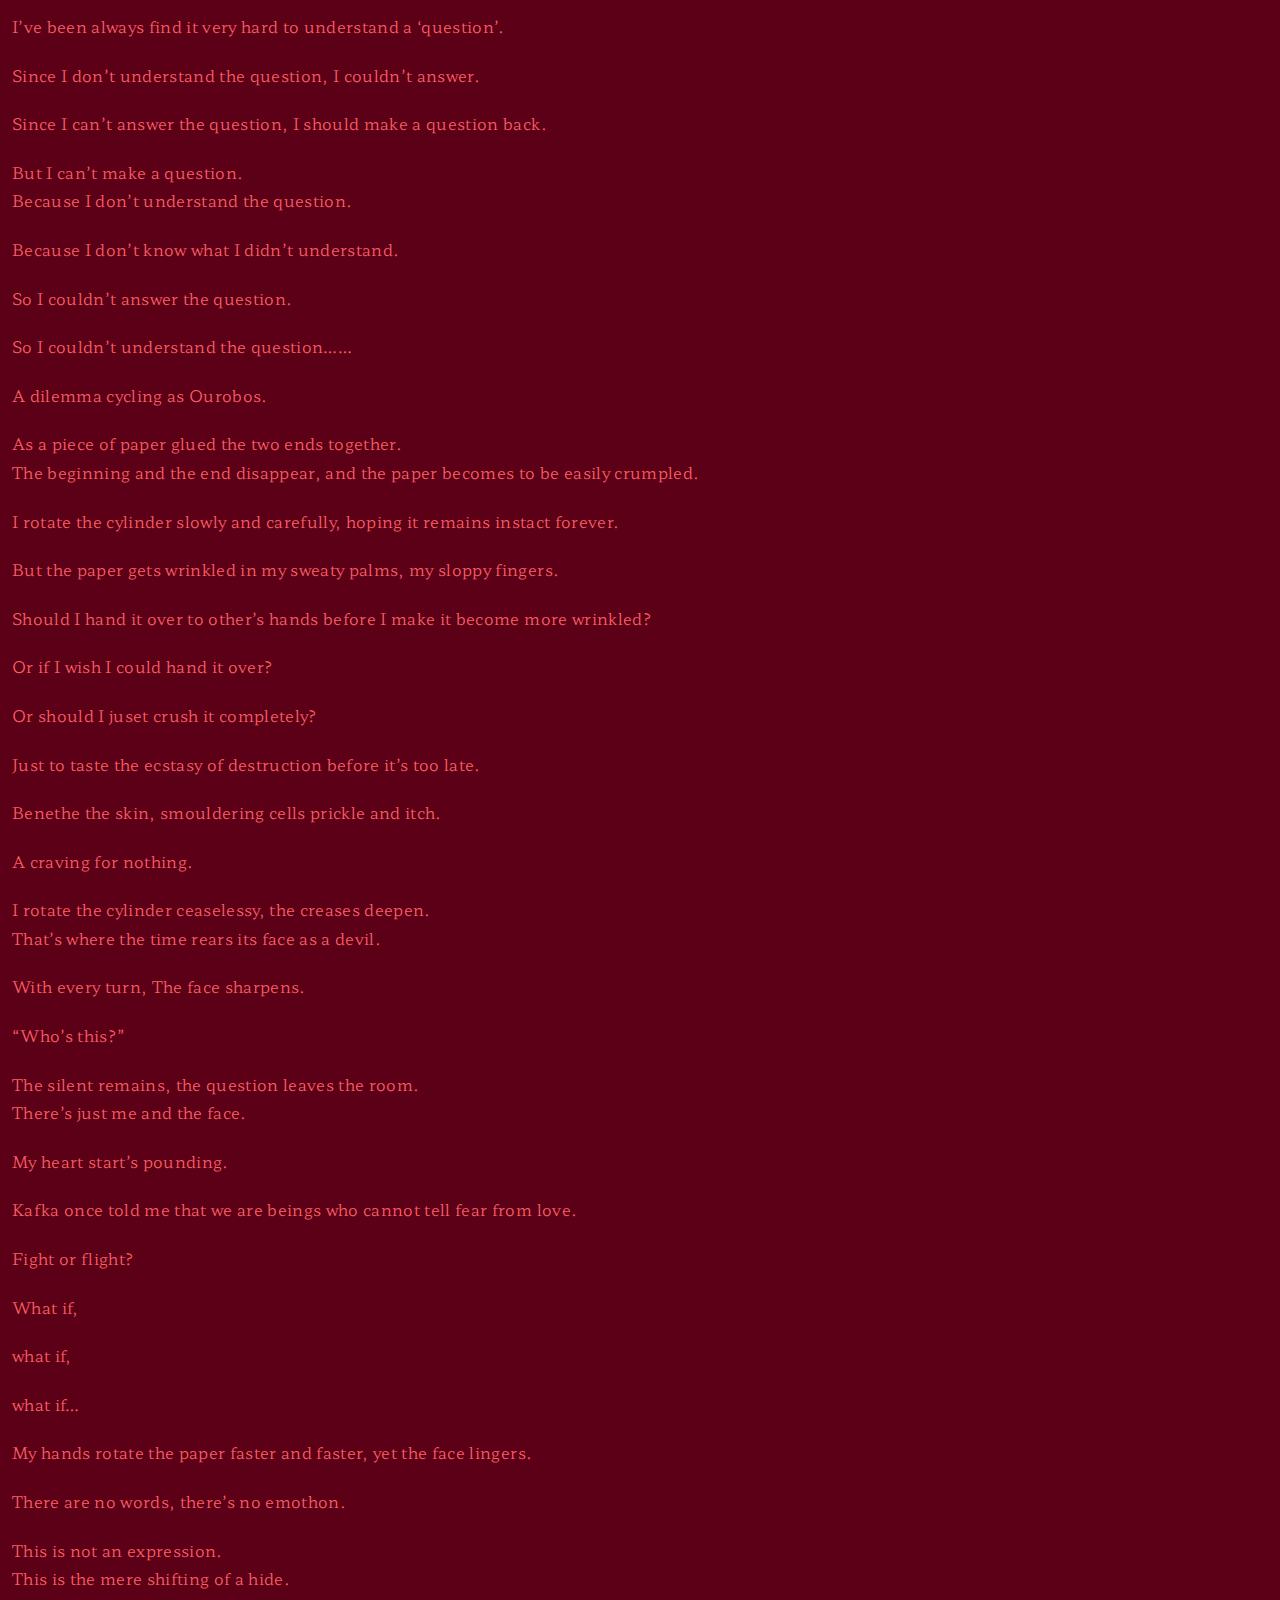
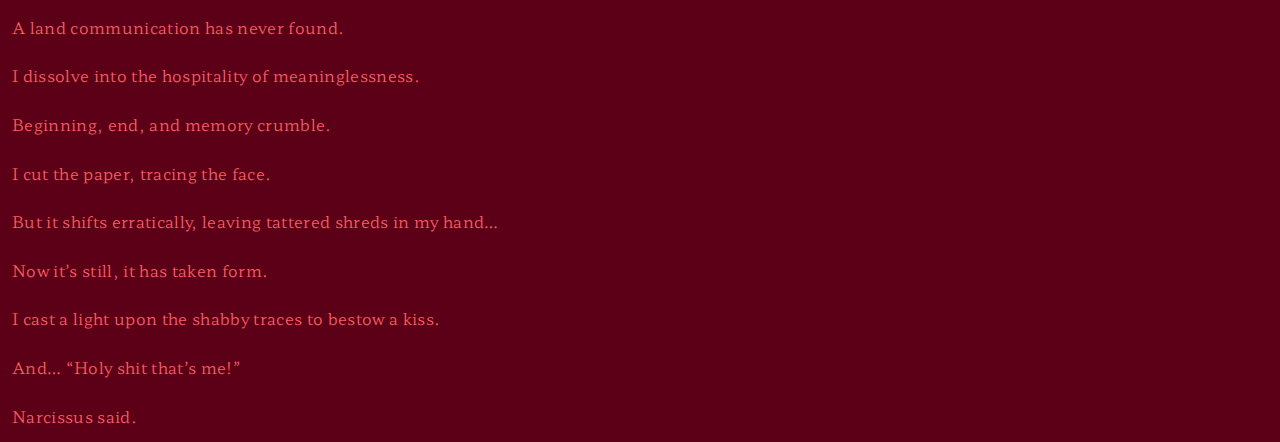
<file: texts/Narcissus.html>
<!DOCTYPE html>
<html lang="en">
<head>
    <meta charset="UTF-8">
    <meta http-equiv="X-UA-Compatible" content="IE=edge">
    <meta name="viewport" content="width=device-width, initial-scale=1.0">
    <style>@import url('https://fonts.googleapis.com/css2?family=Noto+Sans:ital,wght@0,100..900;1,100..900&display=swap');</style>
    <link rel="stylesheet" href="../main.css" type="text/css">
    <title>Mago Cluster</title>
</head>
<body>
    <main>
        <section>
            <p>I’ve been always find it very hard to understand a ‘question’.</p>
            <p>Since I don’t understand the question, I couldn’t answer.</p>
            <p>Since I can’t answer the question, I should make a question back.</p>
            <p>But I can’t make a question.<br>Because I don’t understand the question.</p>
            <p>Because I don’t know what I didn’t understand.</p>
            <p>So I couldn’t answer the question.</p>
            <p>So I couldn’t understand the question……</p>
            <p>A dilemma cycling as Ourobos.</p>
            <p>As a piece of paper glued the two ends together.<br>The beginning and the end disappear, and the paper becomes to be easily crumpled.</p>
            <p>I rotate the cylinder slowly and carefully, hoping it remains instact forever.</p>
            <p>But the paper gets wrinkled in my sweaty palms, my sloppy fingers.</p>
            <p>Should I hand it over to other’s hands before I make it become more wrinkled?</p>
            <p>Or if I wish I could hand it over?</p>
            <p>Or should I juset crush it completely?</p>
            <p>Just to taste the ecstasy of destruction before it’s too late.</p>
            <p>Benethe the skin, smouldering cells prickle and itch.</p>
            <p>A craving for nothing.</p>
            <p>I rotate the cylinder ceaselessy, the creases deepen.<br>That’s where the time rears its face as a devil.</p>
            <p>With every turn, The face sharpens.</p>
            <p>“Who’s this?”</p>
            <p>The silent remains, the question leaves the room.<br>There’s just me and the face.</p>
            <p>My heart start’s pounding.</p>
            <p>Kafka once told me that we are beings who cannot tell fear from love.</p>
            <p>Fight or flight?</p>
            <p>What if,</p>
            <p>what if,</p>
            <p>what if…</p>
            <p>My hands rotate the paper faster and faster, yet the face lingers.</p>
            <p>There are no words, there’s no emothon.</p>
            <p>This is not an expression.<br>This is the mere shifting of a hide.</p>
            <p>A land communication has never found.</p>
            <p>I dissolve into the hospitality of meaninglessness.</p>
            <p>Beginning, end, and memory crumble.</p>
            <p>I cut the paper, tracing the face.</p>
            <p>But it shifts erratically, leaving tattered shreds in my hand…</p>
            <p>Now it’s still, it has taken form.</p>
            <p>I cast a light upon the shabby traces to bestow a kiss.</p>
            <p>And… “Holy shit that’s me!”</p>
            <p>Narcissus said.</p>
        </section>
    </main>
</body>
</html>
</file>
<file: mago-cluster/main.css>
html, body, div, span, applet, object, iframe,
h1, h2, h3, h4, h5, h6, p, blockquote, pre,
a, abbr, acronym, address, big, cite, code,
del, dfn, em, img, ins, kbd, q, s, samp,
small, strike, strong, sub, sup, tt, var,
b, u, i, center,
dl, dt, dd, ol, ul, li,
fieldset, form, label, legend,
table, caption, tbody, tfoot, thead, tr, th, td,
article, aside, canvas, details, embed, 
figure, figcaption, footer, header, hgroup, 
menu, nav, output, ruby, section, summary,
time, mark, audio, video {
	margin: 0;
	padding: 0;
	border: 0;
	font-size: 100%;
	font: inherit;
	vertical-align: baseline;
}
/* HTML5 display-role reset for older browsers */
article, aside, details, figcaption, figure, 
footer, header, hgroup, menu, nav, section {
	display: block;
}
body {
	line-height: 1;
}
ol, ul {
	list-style: none;
}
blockquote, q {
	quotes: none;
}
blockquote:before, blockquote:after,
q:before, q:after {
	content: '';
	content: none;
}
table {
	border-collapse: collapse;
	border-spacing: 0;
}

/*------------------------------------------------------------------------------------------*/

body {
    margin: 0 auto 0 auto;
    width: 100%;
    position: relative;
    background-color: #5c0017;
    overflow-x: hidden;
    font-family: "Noto Sans", sans-serif;
    font-weight: 400;
    font-variation-settings: "wdth" 100;
}

body#Manifesto {
    background-color: #5c0017;
}

body#Manifesto main {
    margin: 0 auto 0;
    padding: 20px;
    max-width: 1000px;
}

body#Manifesto section {
    width: 100%;
}

body section p {
    color: blanchedalmond;
    font-size: 16px;
    font-weight: 300;
    letter-spacing: 0.01rem;
    line-height: 28px;
    margin-bottom: 11px;
}

iframe {
    width: 100% !important;
    margin-bottom: 10px;
}

section {
    padding: 1vw;
}

a {
    cursor: pointer;
    text-decoration: none;
}

em {
    font-weight: 900;
}

.flex {
    display: flex;
    gap: 18px;
}

.horizontal {
    flex-direction: row;
}

.vertical {
    flex-direction: column;
}

.flex.horizontal.padding {
    padding: 30px 0;
}

#imagesLayout {
    display: flex;
}

.sticky-center {
    position: sticky;
    z-index: 999999;
    width: 100%;
    height: 100%;
    top:0;
    bottom:0;
    left:0;
    right:0;
}

.center {
    display: flex;
    width: 100%;
    height: 100vh;
    align-items: center;
    justify-content: center;
}

.read-letter {
    padding-bottom:10px;
    text-decoration: underline !important;
}

h1#CapitalEqualPain {
    display: block;
    text-align: center;
    font-size: 8rem;
}

h2.main-instroduction a {
    display: block;
    margin-bottom: 10px;
    color: #000;
    font-size: 2vw;
    line-height: 120%;
    font-weight: 600;
}

h2.main-instroduction a::hover {
    color: green;
}

.images {
    display: flex;
    flex-wrap: wrap;
    gap: 10px;
    align-items: baseline;
    align-self: baseline;
}

.images img {
    display: block;
    max-width: 100%;

}

@media (max-width: 820px) {
    h2.main-instroduction a {
        font-size: 10vw;
    }

    h1#CapitalEqualPain {
        display: block;
        text-align: center;
        font-size: 3rem;
    }
}
</file>
<file: main.css>
@import url('https://fonts.googleapis.com/css2?family=Hahmlet:wght@100..900&display=swap');

@font-face {
  font-family: 'Hahmlet';
  font-style: normal;
  font-weight: 400;
  src: url(https://fonts.gstatic.com/s/hahmlet/v21/BngXUXpCQ3nKpIo0TfPyfCdXfaeU4RhKONjtbsO-aFRnP8Ks273MBz5fksRuprycJSBlJ8c.2.woff2) format('woff2');
  unicode-range: U+d723-d728, U+d72a-d733, U+d735-d748, U+d74a-d74f, U+d752-d753, U+d755-d757, U+d75a-d75f, U+d762-d764, U+d766-d768, U+d76a-d76b, U+d76d-d76f, U+d771-d787, U+d789-d78b, U+d78d-d78f, U+d791-d797, U+d79a, U+d79c, U+d79e-d7a3, U+f900-f909, U+f90b-f92e;
}
@font-face {
  font-family: 'Hahmlet';
  font-style: normal;
  font-weight: 400;
  src: url(https://fonts.gstatic.com/s/hahmlet/v21/BngXUXpCQ3nKpIo0TfPyfCdXfaeU4RhKONjtbsO-aFRnP8Ks273MBz5fksRuprycJSBlJ8c.3.woff2) format('woff2');
  unicode-range: U+d679-d68b, U+d68e-d69e, U+d6a0, U+d6a2-d6a7, U+d6a9-d6c3, U+d6c6-d6c7, U+d6c9-d6cb, U+d6cd-d6d3, U+d6d5-d6d6, U+d6d8-d6e3, U+d6e5-d6e7, U+d6e9-d6fb, U+d6fd-d717, U+d719-d71f, U+d721-d722;
}
@font-face {
  font-family: 'Hahmlet';
  font-style: normal;
  font-weight: 400;
  src: url(https://fonts.gstatic.com/s/hahmlet/v21/BngXUXpCQ3nKpIo0TfPyfCdXfaeU4RhKONjtbsO-aFRnP8Ks273MBz5fksRuprycJSBlJ8c.4.woff2) format('woff2');
  unicode-range: U+d5bc-d5c7, U+d5ca-d5cb, U+d5cd-d5cf, U+d5d1-d5d7, U+d5d9-d5da, U+d5dc, U+d5de-d5e3, U+d5e6-d5e7, U+d5e9-d5eb, U+d5ed-d5f6, U+d5f8, U+d5fa-d5ff, U+d602-d603, U+d605-d607, U+d609-d60f, U+d612-d613, U+d616-d61b, U+d61d-d637, U+d63a-d63b, U+d63d-d63f, U+d641-d647, U+d64a-d64c, U+d64e-d653, U+d656-d657, U+d659-d65b, U+d65d-d666, U+d668, U+d66a-d678;
}
@font-face {
  font-family: 'Hahmlet';
  font-style: normal;
  font-weight: 400;
  src: url(https://fonts.gstatic.com/s/hahmlet/v21/BngXUXpCQ3nKpIo0TfPyfCdXfaeU4RhKONjtbsO-aFRnP8Ks273MBz5fksRuprycJSBlJ8c.5.woff2) format('woff2');
  unicode-range: U+d507, U+d509-d50b, U+d50d-d513, U+d515-d53b, U+d53e-d53f, U+d541-d543, U+d545-d54c, U+d54e, U+d550, U+d552-d557, U+d55a-d55b, U+d55d-d55f, U+d561-d564, U+d566-d567, U+d56a, U+d56c, U+d56e-d573, U+d576-d577, U+d579-d583, U+d585-d586, U+d58a-d5a4, U+d5a6-d5bb;
}
@font-face {
  font-family: 'Hahmlet';
  font-style: normal;
  font-weight: 400;
  src: url(https://fonts.gstatic.com/s/hahmlet/v21/BngXUXpCQ3nKpIo0TfPyfCdXfaeU4RhKONjtbsO-aFRnP8Ks273MBz5fksRuprycJSBlJ8c.6.woff2) format('woff2');
  unicode-range: U+d464-d477, U+d47a-d47b, U+d47d-d47f, U+d481-d487, U+d489-d48a, U+d48c, U+d48e-d4e7, U+d4e9-d503, U+d505-d506;
}
@font-face {
  font-family: 'Hahmlet';
  font-style: normal;
  font-weight: 400;
  src: url(https://fonts.gstatic.com/s/hahmlet/v21/BngXUXpCQ3nKpIo0TfPyfCdXfaeU4RhKONjtbsO-aFRnP8Ks273MBz5fksRuprycJSBlJ8c.7.woff2) format('woff2');
  unicode-range: U+d3bf-d3c7, U+d3ca-d3cf, U+d3d1-d3eb, U+d3ee-d3ef, U+d3f1-d3f3, U+d3f5-d3fb, U+d3fd-d400, U+d402-d45b, U+d45d-d463;
}
@font-face {
  font-family: 'Hahmlet';
  font-style: normal;
  font-weight: 400;
  src: url(https://fonts.gstatic.com/s/hahmlet/v21/BngXUXpCQ3nKpIo0TfPyfCdXfaeU4RhKONjtbsO-aFRnP8Ks273MBz5fksRuprycJSBlJ8c.8.woff2) format('woff2');
  unicode-range: U+d2ff, U+d302-d304, U+d306-d30b, U+d30f, U+d311-d313, U+d315-d31b, U+d31e, U+d322-d324, U+d326-d327, U+d32a-d32b, U+d32d-d32f, U+d331-d337, U+d339-d33c, U+d33e-d37b, U+d37e-d37f, U+d381-d383, U+d385-d38b, U+d38e-d390, U+d392-d397, U+d39a-d39b, U+d39d-d39f, U+d3a1-d3a7, U+d3a9-d3aa, U+d3ac, U+d3ae-d3b3, U+d3b5-d3b7, U+d3b9-d3bb, U+d3bd-d3be;
}
@font-face {
  font-family: 'Hahmlet';
  font-style: normal;
  font-weight: 400;
  src: url(https://fonts.gstatic.com/s/hahmlet/v21/BngXUXpCQ3nKpIo0TfPyfCdXfaeU4RhKONjtbsO-aFRnP8Ks273MBz5fksRuprycJSBlJ8c.9.woff2) format('woff2');
  unicode-range: U+d257-d27f, U+d281-d29b, U+d29d-d29f, U+d2a1-d2ab, U+d2ad-d2b7, U+d2ba-d2bb, U+d2bd-d2bf, U+d2c1-d2c7, U+d2c9-d2ef, U+d2f2-d2f3, U+d2f5-d2f7, U+d2f9-d2fe;
}
@font-face {
  font-family: 'Hahmlet';
  font-style: normal;
  font-weight: 400;
  src: url(https://fonts.gstatic.com/s/hahmlet/v21/BngXUXpCQ3nKpIo0TfPyfCdXfaeU4RhKONjtbsO-aFRnP8Ks273MBz5fksRuprycJSBlJ8c.10.woff2) format('woff2');
  unicode-range: U+d1b4, U+d1b6-d1f3, U+d1f5-d22b, U+d22e-d22f, U+d231-d233, U+d235-d23b, U+d23d-d240, U+d242-d256;
}
@font-face {
  font-family: 'Hahmlet';
  font-style: normal;
  font-weight: 400;
  src: url(https://fonts.gstatic.com/s/hahmlet/v21/BngXUXpCQ3nKpIo0TfPyfCdXfaeU4RhKONjtbsO-aFRnP8Ks273MBz5fksRuprycJSBlJ8c.11.woff2) format('woff2');
  unicode-range: U+d105-d12f, U+d132-d133, U+d135-d137, U+d139-d13f, U+d141-d142, U+d144, U+d146-d14b, U+d14e-d14f, U+d151-d153, U+d155-d15b, U+d15e-d187, U+d189-d19f, U+d1a2-d1a3, U+d1a5-d1a7, U+d1a9-d1af, U+d1b2-d1b3;
}
@font-face {
  font-family: 'Hahmlet';
  font-style: normal;
  font-weight: 400;
  src: url(https://fonts.gstatic.com/s/hahmlet/v21/BngXUXpCQ3nKpIo0TfPyfCdXfaeU4RhKONjtbsO-aFRnP8Ks273MBz5fksRuprycJSBlJ8c.12.woff2) format('woff2');
  unicode-range: U+d04b-d04f, U+d051-d057, U+d059-d06b, U+d06d-d06f, U+d071-d073, U+d075-d07b, U+d07e-d0a3, U+d0a6-d0a7, U+d0a9-d0ab, U+d0ad-d0b3, U+d0b6, U+d0b8, U+d0ba-d0bf, U+d0c2-d0c3, U+d0c5-d0c7, U+d0c9-d0cf, U+d0d2, U+d0d6-d0db, U+d0de-d0df, U+d0e1-d0e3, U+d0e5-d0eb, U+d0ee-d0f0, U+d0f2-d104;
}
@font-face {
  font-family: 'Hahmlet';
  font-style: normal;
  font-weight: 400;
  src: url(https://fonts.gstatic.com/s/hahmlet/v21/BngXUXpCQ3nKpIo0TfPyfCdXfaeU4RhKONjtbsO-aFRnP8Ks273MBz5fksRuprycJSBlJ8c.13.woff2) format('woff2');
  unicode-range: U+cfa2-cfc3, U+cfc5-cfdf, U+cfe2-cfe3, U+cfe5-cfe7, U+cfe9-cff4, U+cff6-cffb, U+cffd-cfff, U+d001-d003, U+d005-d017, U+d019-d033, U+d036-d037, U+d039-d03b, U+d03d-d04a;
}
@font-face {
  font-family: 'Hahmlet';
  font-style: normal;
  font-weight: 400;
  src: url(https://fonts.gstatic.com/s/hahmlet/v21/BngXUXpCQ3nKpIo0TfPyfCdXfaeU4RhKONjtbsO-aFRnP8Ks273MBz5fksRuprycJSBlJ8c.14.woff2) format('woff2');
  unicode-range: U+cef0-cef3, U+cef6, U+cef9-ceff, U+cf01-cf03, U+cf05-cf07, U+cf09-cf0f, U+cf11-cf12, U+cf14-cf1b, U+cf1d-cf1f, U+cf21-cf2f, U+cf31-cf53, U+cf56-cf57, U+cf59-cf5b, U+cf5d-cf63, U+cf66, U+cf68, U+cf6a-cf6f, U+cf71-cf84, U+cf86-cf8b, U+cf8d-cfa1;
}
@font-face {
  font-family: 'Hahmlet';
  font-style: normal;
  font-weight: 400;
  src: url(https://fonts.gstatic.com/s/hahmlet/v21/BngXUXpCQ3nKpIo0TfPyfCdXfaeU4RhKONjtbsO-aFRnP8Ks273MBz5fksRuprycJSBlJ8c.15.woff2) format('woff2');
  unicode-range: U+ce3c-ce57, U+ce5a-ce5b, U+ce5d-ce5f, U+ce61-ce67, U+ce6a, U+ce6c, U+ce6e-ce73, U+ce76-ce77, U+ce79-ce7b, U+ce7d-ce83, U+ce85-ce88, U+ce8a-ce8f, U+ce91-ce93, U+ce95-ce97, U+ce99-ce9f, U+cea2, U+cea4-ceab, U+cead-cee3, U+cee6-cee7, U+cee9-ceeb, U+ceed-ceef;
}
@font-face {
  font-family: 'Hahmlet';
  font-style: normal;
  font-weight: 400;
  src: url(https://fonts.gstatic.com/s/hahmlet/v21/BngXUXpCQ3nKpIo0TfPyfCdXfaeU4RhKONjtbsO-aFRnP8Ks273MBz5fksRuprycJSBlJ8c.16.woff2) format('woff2');
  unicode-range: U+cd92-cd93, U+cd96-cd97, U+cd99-cd9b, U+cd9d-cda3, U+cda6-cda8, U+cdaa-cdaf, U+cdb1-cdc3, U+cdc5-cdcb, U+cdcd-cde7, U+cde9-ce03, U+ce05-ce1f, U+ce22-ce34, U+ce36-ce3b;
}
@font-face {
  font-family: 'Hahmlet';
  font-style: normal;
  font-weight: 400;
  src: url(https://fonts.gstatic.com/s/hahmlet/v21/BngXUXpCQ3nKpIo0TfPyfCdXfaeU4RhKONjtbsO-aFRnP8Ks273MBz5fksRuprycJSBlJ8c.17.woff2) format('woff2');
  unicode-range: U+ccef-cd07, U+cd0a-cd0b, U+cd0d-cd1a, U+cd1c, U+cd1e-cd2b, U+cd2d-cd5b, U+cd5d-cd77, U+cd79-cd91;
}
@font-face {
  font-family: 'Hahmlet';
  font-style: normal;
  font-weight: 400;
  src: url(https://fonts.gstatic.com/s/hahmlet/v21/BngXUXpCQ3nKpIo0TfPyfCdXfaeU4RhKONjtbsO-aFRnP8Ks273MBz5fksRuprycJSBlJ8c.18.woff2) format('woff2');
  unicode-range: U+cc3f-cc43, U+cc46-cc47, U+cc49-cc4b, U+cc4d-cc53, U+cc55-cc58, U+cc5a-cc5f, U+cc61-cc97, U+cc9a-cc9b, U+cc9d-cc9f, U+cca1-cca7, U+ccaa, U+ccac, U+ccae-ccb3, U+ccb6-ccb7, U+ccb9-ccbb, U+ccbd-cccf, U+ccd1-cce3, U+cce5-ccee;
}
@font-face {
  font-family: 'Hahmlet';
  font-style: normal;
  font-weight: 400;
  src: url(https://fonts.gstatic.com/s/hahmlet/v21/BngXUXpCQ3nKpIo0TfPyfCdXfaeU4RhKONjtbsO-aFRnP8Ks273MBz5fksRuprycJSBlJ8c.19.woff2) format('woff2');
  unicode-range: U+cb91-cbd3, U+cbd5-cbe3, U+cbe5-cc0b, U+cc0e-cc0f, U+cc11-cc13, U+cc15-cc1b, U+cc1d-cc20, U+cc23-cc27, U+cc2a-cc2b, U+cc2d, U+cc2f, U+cc31-cc37, U+cc3a, U+cc3c;
}
@font-face {
  font-family: 'Hahmlet';
  font-style: normal;
  font-weight: 400;
  src: url(https://fonts.gstatic.com/s/hahmlet/v21/BngXUXpCQ3nKpIo0TfPyfCdXfaeU4RhKONjtbsO-aFRnP8Ks273MBz5fksRuprycJSBlJ8c.20.woff2) format('woff2');
  unicode-range: U+caf4-cb47, U+cb4a-cb90;
}
@font-face {
  font-family: 'Hahmlet';
  font-style: normal;
  font-weight: 400;
  src: url(https://fonts.gstatic.com/s/hahmlet/v21/BngXUXpCQ3nKpIo0TfPyfCdXfaeU4RhKONjtbsO-aFRnP8Ks273MBz5fksRuprycJSBlJ8c.21.woff2) format('woff2');
  unicode-range: U+ca4a-ca4b, U+ca4e-ca4f, U+ca51-ca53, U+ca55-ca5b, U+ca5d-ca60, U+ca62-ca83, U+ca85-cabb, U+cabe-cabf, U+cac1-cac3, U+cac5-cacb, U+cacd-cad0, U+cad2, U+cad4-cad8, U+cada-caf3;
}
@font-face {
  font-family: 'Hahmlet';
  font-style: normal;
  font-weight: 400;
  src: url(https://fonts.gstatic.com/s/hahmlet/v21/BngXUXpCQ3nKpIo0TfPyfCdXfaeU4RhKONjtbsO-aFRnP8Ks273MBz5fksRuprycJSBlJ8c.22.woff2) format('woff2');
  unicode-range: U+c996-c997, U+c99a-c99c, U+c99e-c9bf, U+c9c2-c9c3, U+c9c5-c9c7, U+c9c9-c9cf, U+c9d2, U+c9d4, U+c9d7-c9d8, U+c9db, U+c9de-c9df, U+c9e1-c9e3, U+c9e5-c9e6, U+c9e8-c9eb, U+c9ee-c9f0, U+c9f2-c9f7, U+c9f9-ca0b, U+ca0d-ca28, U+ca2a-ca49;
}
@font-face {
  font-family: 'Hahmlet';
  font-style: normal;
  font-weight: 400;
  src: url(https://fonts.gstatic.com/s/hahmlet/v21/BngXUXpCQ3nKpIo0TfPyfCdXfaeU4RhKONjtbsO-aFRnP8Ks273MBz5fksRuprycJSBlJ8c.23.woff2) format('woff2');
  unicode-range: U+c8e9-c8f4, U+c8f6-c8fb, U+c8fe-c8ff, U+c901-c903, U+c905-c90b, U+c90e-c910, U+c912-c917, U+c919-c92b, U+c92d-c94f, U+c951-c953, U+c955-c96b, U+c96d-c973, U+c975-c987, U+c98a-c98b, U+c98d-c98f, U+c991-c995;
}
@font-face {
  font-family: 'Hahmlet';
  font-style: normal;
  font-weight: 400;
  src: url(https://fonts.gstatic.com/s/hahmlet/v21/BngXUXpCQ3nKpIo0TfPyfCdXfaeU4RhKONjtbsO-aFRnP8Ks273MBz5fksRuprycJSBlJ8c.24.woff2) format('woff2');
  unicode-range: U+c841-c84b, U+c84d-c86f, U+c872-c873, U+c875-c877, U+c879-c87f, U+c882-c884, U+c887-c88a, U+c88d-c8c3, U+c8c5-c8df, U+c8e1-c8e8;
}
@font-face {
  font-family: 'Hahmlet';
  font-style: normal;
  font-weight: 400;
  src: url(https://fonts.gstatic.com/s/hahmlet/v21/BngXUXpCQ3nKpIo0TfPyfCdXfaeU4RhKONjtbsO-aFRnP8Ks273MBz5fksRuprycJSBlJ8c.25.woff2) format('woff2');
  unicode-range: U+c779-c77b, U+c77e-c782, U+c786, U+c78b, U+c78d, U+c78f, U+c792-c793, U+c795, U+c797, U+c799-c79f, U+c7a2, U+c7a7-c7ab, U+c7ae-c7bb, U+c7bd-c7c0, U+c7c2-c7c7, U+c7c9-c7dc, U+c7de-c7ff, U+c802-c803, U+c805-c807, U+c809, U+c80b-c80f, U+c812, U+c814, U+c817-c81b, U+c81e-c81f, U+c821-c823, U+c825-c82e, U+c830-c837, U+c839-c83b, U+c83d-c840;
}
@font-face {
  font-family: 'Hahmlet';
  font-style: normal;
  font-weight: 400;
  src: url(https://fonts.gstatic.com/s/hahmlet/v21/BngXUXpCQ3nKpIo0TfPyfCdXfaeU4RhKONjtbsO-aFRnP8Ks273MBz5fksRuprycJSBlJ8c.26.woff2) format('woff2');
  unicode-range: U+c6bb-c6bf, U+c6c2, U+c6c4, U+c6c6-c6cb, U+c6ce-c6cf, U+c6d1-c6d3, U+c6d5-c6db, U+c6dd-c6df, U+c6e1-c6e7, U+c6e9-c6eb, U+c6ed-c6ef, U+c6f1-c6f8, U+c6fa-c703, U+c705-c707, U+c709-c70b, U+c70d-c716, U+c718, U+c71a-c71f, U+c722-c723, U+c725-c727, U+c729-c734, U+c736-c73b, U+c73e-c73f, U+c741-c743, U+c745-c74b, U+c74e-c750, U+c752-c757, U+c759-c773, U+c776-c777;
}
@font-face {
  font-family: 'Hahmlet';
  font-style: normal;
  font-weight: 400;
  src: url(https://fonts.gstatic.com/s/hahmlet/v21/BngXUXpCQ3nKpIo0TfPyfCdXfaeU4RhKONjtbsO-aFRnP8Ks273MBz5fksRuprycJSBlJ8c.27.woff2) format('woff2');
  unicode-range: U+c5f5-c5fb, U+c5fe, U+c602-c605, U+c607, U+c609-c60f, U+c611-c61a, U+c61c-c623, U+c626-c627, U+c629-c62b, U+c62d, U+c62f-c632, U+c636, U+c638, U+c63a-c63f, U+c642-c643, U+c645-c647, U+c649-c652, U+c656-c65b, U+c65d-c65f, U+c661-c663, U+c665-c677, U+c679-c67b, U+c67d-c693, U+c696-c697, U+c699-c69b, U+c69d-c6a3, U+c6a6, U+c6a8, U+c6aa-c6af, U+c6b2-c6b3, U+c6b5-c6b7, U+c6b9-c6ba;
}
@font-face {
  font-family: 'Hahmlet';
  font-style: normal;
  font-weight: 400;
  src: url(https://fonts.gstatic.com/s/hahmlet/v21/BngXUXpCQ3nKpIo0TfPyfCdXfaeU4RhKONjtbsO-aFRnP8Ks273MBz5fksRuprycJSBlJ8c.28.woff2) format('woff2');
  unicode-range: U+c517-c527, U+c52a-c52b, U+c52d-c52f, U+c531-c538, U+c53a, U+c53c, U+c53e-c543, U+c546-c547, U+c54b, U+c54d-c552, U+c556, U+c55a-c55b, U+c55d, U+c55f, U+c562-c563, U+c565-c567, U+c569-c56f, U+c572, U+c574, U+c576-c57b, U+c57e-c57f, U+c581-c583, U+c585-c586, U+c588-c58b, U+c58e, U+c590, U+c592-c596, U+c599-c5b3, U+c5b6-c5b7, U+c5ba, U+c5be-c5c3, U+c5ca-c5cb, U+c5cd, U+c5cf, U+c5d2-c5d3, U+c5d5-c5d7, U+c5d9-c5df, U+c5e1-c5e2, U+c5e4, U+c5e6-c5eb, U+c5ef, U+c5f1-c5f3;
}
@font-face {
  font-family: 'Hahmlet';
  font-style: normal;
  font-weight: 400;
  src: url(https://fonts.gstatic.com/s/hahmlet/v21/BngXUXpCQ3nKpIo0TfPyfCdXfaeU4RhKONjtbsO-aFRnP8Ks273MBz5fksRuprycJSBlJ8c.29.woff2) format('woff2');
  unicode-range: U+c475-c4ef, U+c4f2-c4f3, U+c4f5-c4f7, U+c4f9-c4ff, U+c502-c50b, U+c50d-c516;
}
@font-face {
  font-family: 'Hahmlet';
  font-style: normal;
  font-weight: 400;
  src: url(https://fonts.gstatic.com/s/hahmlet/v21/BngXUXpCQ3nKpIo0TfPyfCdXfaeU4RhKONjtbsO-aFRnP8Ks273MBz5fksRuprycJSBlJ8c.30.woff2) format('woff2');
  unicode-range: U+c3d0-c3d7, U+c3da-c3db, U+c3dd-c3de, U+c3e1-c3ec, U+c3ee-c3f3, U+c3f5-c42b, U+c42d-c463, U+c466-c474;
}
@font-face {
  font-family: 'Hahmlet';
  font-style: normal;
  font-weight: 400;
  src: url(https://fonts.gstatic.com/s/hahmlet/v21/BngXUXpCQ3nKpIo0TfPyfCdXfaeU4RhKONjtbsO-aFRnP8Ks273MBz5fksRuprycJSBlJ8c.31.woff2) format('woff2');
  unicode-range: U+c32b-c367, U+c36a-c36b, U+c36d-c36f, U+c371-c377, U+c37a-c37b, U+c37e-c383, U+c385-c387, U+c389-c3cf;
}
@font-face {
  font-family: 'Hahmlet';
  font-style: normal;
  font-weight: 400;
  src: url(https://fonts.gstatic.com/s/hahmlet/v21/BngXUXpCQ3nKpIo0TfPyfCdXfaeU4RhKONjtbsO-aFRnP8Ks273MBz5fksRuprycJSBlJ8c.32.woff2) format('woff2');
  unicode-range: U+c26a-c26b, U+c26d-c26f, U+c271-c273, U+c275-c27b, U+c27e-c287, U+c289-c28f, U+c291-c297, U+c299-c29a, U+c29c-c2a3, U+c2a5-c2a7, U+c2a9-c2ab, U+c2ad-c2b3, U+c2b6, U+c2b8, U+c2ba-c2bb, U+c2bd-c2db, U+c2de-c2df, U+c2e1-c2e2, U+c2e5-c2ea, U+c2ee, U+c2f0, U+c2f2-c2f5, U+c2f7, U+c2fa-c2fb, U+c2fd-c2ff, U+c301-c307, U+c309-c30c, U+c30e-c312, U+c315-c323, U+c325-c328, U+c32a;
}
@font-face {
  font-family: 'Hahmlet';
  font-style: normal;
  font-weight: 400;
  src: url(https://fonts.gstatic.com/s/hahmlet/v21/BngXUXpCQ3nKpIo0TfPyfCdXfaeU4RhKONjtbsO-aFRnP8Ks273MBz5fksRuprycJSBlJ8c.33.woff2) format('woff2');
  unicode-range: U+c1bc-c1c3, U+c1c5-c1df, U+c1e1-c1fb, U+c1fd-c203, U+c205-c20c, U+c20e, U+c210-c217, U+c21a-c21b, U+c21d-c21e, U+c221-c227, U+c229-c22a, U+c22c, U+c22e, U+c230, U+c233-c24f, U+c251-c257, U+c259-c269;
}
@font-face {
  font-family: 'Hahmlet';
  font-style: normal;
  font-weight: 400;
  src: url(https://fonts.gstatic.com/s/hahmlet/v21/BngXUXpCQ3nKpIo0TfPyfCdXfaeU4RhKONjtbsO-aFRnP8Ks273MBz5fksRuprycJSBlJ8c.34.woff2) format('woff2');
  unicode-range: U+c101-c11b, U+c11f, U+c121-c123, U+c125-c12b, U+c12e, U+c132-c137, U+c13a-c13b, U+c13d-c13f, U+c141-c147, U+c14a, U+c14c-c153, U+c155-c157, U+c159-c15b, U+c15d-c166, U+c169-c16f, U+c171-c177, U+c179-c18b, U+c18e-c18f, U+c191-c193, U+c195-c19b, U+c19d-c19e, U+c1a0, U+c1a2-c1a4, U+c1a6-c1bb;
}
@font-face {
  font-family: 'Hahmlet';
  font-style: normal;
  font-weight: 400;
  src: url(https://fonts.gstatic.com/s/hahmlet/v21/BngXUXpCQ3nKpIo0TfPyfCdXfaeU4RhKONjtbsO-aFRnP8Ks273MBz5fksRuprycJSBlJ8c.35.woff2) format('woff2');
  unicode-range: U+c049-c057, U+c059-c05b, U+c05d-c05f, U+c061-c067, U+c069-c08f, U+c091-c0ab, U+c0ae-c0af, U+c0b1-c0b3, U+c0b5, U+c0b7-c0bb, U+c0be, U+c0c2-c0c7, U+c0ca-c0cb, U+c0cd-c0cf, U+c0d1-c0d7, U+c0d9-c0da, U+c0dc, U+c0de-c0e3, U+c0e5-c0eb, U+c0ed-c0f3, U+c0f6, U+c0f8, U+c0fa-c0ff;
}
@font-face {
  font-family: 'Hahmlet';
  font-style: normal;
  font-weight: 400;
  src: url(https://fonts.gstatic.com/s/hahmlet/v21/BngXUXpCQ3nKpIo0TfPyfCdXfaeU4RhKONjtbsO-aFRnP8Ks273MBz5fksRuprycJSBlJ8c.36.woff2) format('woff2');
  unicode-range: U+bfa7-bfaf, U+bfb1-bfc4, U+bfc6-bfcb, U+bfce-bfcf, U+bfd1-bfd3, U+bfd5-bfdb, U+bfdd-c048;
}
@font-face {
  font-family: 'Hahmlet';
  font-style: normal;
  font-weight: 400;
  src: url(https://fonts.gstatic.com/s/hahmlet/v21/BngXUXpCQ3nKpIo0TfPyfCdXfaeU4RhKONjtbsO-aFRnP8Ks273MBz5fksRuprycJSBlJ8c.37.woff2) format('woff2');
  unicode-range: U+bf07, U+bf09-bf3f, U+bf41-bf4f, U+bf52-bf54, U+bf56-bfa6;
}
@font-face {
  font-family: 'Hahmlet';
  font-style: normal;
  font-weight: 400;
  src: url(https://fonts.gstatic.com/s/hahmlet/v21/BngXUXpCQ3nKpIo0TfPyfCdXfaeU4RhKONjtbsO-aFRnP8Ks273MBz5fksRuprycJSBlJ8c.38.woff2) format('woff2');
  unicode-range: U+be56, U+be58, U+be5c-be5f, U+be62-be63, U+be65-be67, U+be69-be74, U+be76-be7b, U+be7e-be7f, U+be81-be8e, U+be90, U+be92-bea7, U+bea9-becf, U+bed2-bed3, U+bed5-bed6, U+bed9-bee3, U+bee6-bf06;
}
@font-face {
  font-family: 'Hahmlet';
  font-style: normal;
  font-weight: 400;
  src: url(https://fonts.gstatic.com/s/hahmlet/v21/BngXUXpCQ3nKpIo0TfPyfCdXfaeU4RhKONjtbsO-aFRnP8Ks273MBz5fksRuprycJSBlJ8c.39.woff2) format('woff2');
  unicode-range: U+bdb0-bdd3, U+bdd5-bdef, U+bdf1-be0b, U+be0d-be0f, U+be11-be13, U+be15-be43, U+be46-be47, U+be49-be4b, U+be4d-be53;
}
@font-face {
  font-family: 'Hahmlet';
  font-style: normal;
  font-weight: 400;
  src: url(https://fonts.gstatic.com/s/hahmlet/v21/BngXUXpCQ3nKpIo0TfPyfCdXfaeU4RhKONjtbsO-aFRnP8Ks273MBz5fksRuprycJSBlJ8c.40.woff2) format('woff2');
  unicode-range: U+bd03, U+bd06, U+bd08, U+bd0a-bd0f, U+bd11-bd22, U+bd25-bd47, U+bd49-bd58, U+bd5a-bd7f, U+bd82-bd83, U+bd85-bd87, U+bd8a-bd8f, U+bd91-bd92, U+bd94, U+bd96-bd98, U+bd9a-bdaf;
}
@font-face {
  font-family: 'Hahmlet';
  font-style: normal;
  font-weight: 400;
  src: url(https://fonts.gstatic.com/s/hahmlet/v21/BngXUXpCQ3nKpIo0TfPyfCdXfaeU4RhKONjtbsO-aFRnP8Ks273MBz5fksRuprycJSBlJ8c.41.woff2) format('woff2');
  unicode-range: U+bc4e-bc83, U+bc86-bc87, U+bc89-bc8b, U+bc8d-bc93, U+bc96, U+bc98, U+bc9b-bc9f, U+bca2-bca3, U+bca5-bca7, U+bca9-bcb2, U+bcb4-bcbb, U+bcbe-bcbf, U+bcc1-bcc3, U+bcc5-bccc, U+bcce-bcd0, U+bcd2-bcd4, U+bcd6-bcf3, U+bcf7, U+bcf9-bcfb, U+bcfd-bd02;
}
@font-face {
  font-family: 'Hahmlet';
  font-style: normal;
  font-weight: 400;
  src: url(https://fonts.gstatic.com/s/hahmlet/v21/BngXUXpCQ3nKpIo0TfPyfCdXfaeU4RhKONjtbsO-aFRnP8Ks273MBz5fksRuprycJSBlJ8c.42.woff2) format('woff2');
  unicode-range: U+bb90-bba3, U+bba5-bbab, U+bbad-bbbf, U+bbc1-bbf7, U+bbfa-bbfb, U+bbfd-bbfe, U+bc01-bc07, U+bc09-bc0a, U+bc0e, U+bc10, U+bc12-bc13, U+bc17, U+bc19-bc1a, U+bc1e, U+bc20-bc23, U+bc26, U+bc28, U+bc2a-bc2c, U+bc2e-bc2f, U+bc32-bc33, U+bc35-bc37, U+bc39-bc3f, U+bc41-bc42, U+bc44, U+bc46-bc48, U+bc4a-bc4d;
}
@font-face {
  font-family: 'Hahmlet';
  font-style: normal;
  font-weight: 400;
  src: url(https://fonts.gstatic.com/s/hahmlet/v21/BngXUXpCQ3nKpIo0TfPyfCdXfaeU4RhKONjtbsO-aFRnP8Ks273MBz5fksRuprycJSBlJ8c.43.woff2) format('woff2');
  unicode-range: U+bae6-bafb, U+bafd-bb17, U+bb19-bb33, U+bb37, U+bb39-bb3a, U+bb3d-bb43, U+bb45-bb46, U+bb48, U+bb4a-bb4f, U+bb51-bb53, U+bb55-bb57, U+bb59-bb62, U+bb64-bb8f;
}
@font-face {
  font-family: 'Hahmlet';
  font-style: normal;
  font-weight: 400;
  src: url(https://fonts.gstatic.com/s/hahmlet/v21/BngXUXpCQ3nKpIo0TfPyfCdXfaeU4RhKONjtbsO-aFRnP8Ks273MBz5fksRuprycJSBlJ8c.44.woff2) format('woff2');
  unicode-range: U+ba30-ba37, U+ba3a-ba3b, U+ba3d-ba3f, U+ba41-ba47, U+ba49-ba4a, U+ba4c, U+ba4e-ba53, U+ba56-ba57, U+ba59-ba5b, U+ba5d-ba63, U+ba65-ba66, U+ba68-ba6f, U+ba71-ba73, U+ba75-ba77, U+ba79-ba84, U+ba86, U+ba88-baa7, U+baaa, U+baad-baaf, U+bab1-bab7, U+baba, U+babc, U+babe-bae5;
}
@font-face {
  font-family: 'Hahmlet';
  font-style: normal;
  font-weight: 400;
  src: url(https://fonts.gstatic.com/s/hahmlet/v21/BngXUXpCQ3nKpIo0TfPyfCdXfaeU4RhKONjtbsO-aFRnP8Ks273MBz5fksRuprycJSBlJ8c.45.woff2) format('woff2');
  unicode-range: U+b96e-b973, U+b976-b977, U+b979-b97b, U+b97d-b983, U+b986, U+b988, U+b98a-b98d, U+b98f-b9ab, U+b9ae-b9af, U+b9b1-b9b3, U+b9b5-b9bb, U+b9be, U+b9c0, U+b9c2-b9c7, U+b9ca-b9cb, U+b9cd, U+b9d2-b9d7, U+b9da, U+b9dc, U+b9df-b9e0, U+b9e2, U+b9e6-b9e7, U+b9e9-b9f3, U+b9f6, U+b9f8, U+b9fb-ba2f;
}
@font-face {
  font-family: 'Hahmlet';
  font-style: normal;
  font-weight: 400;
  src: url(https://fonts.gstatic.com/s/hahmlet/v21/BngXUXpCQ3nKpIo0TfPyfCdXfaeU4RhKONjtbsO-aFRnP8Ks273MBz5fksRuprycJSBlJ8c.46.woff2) format('woff2');
  unicode-range: U+b8bf-b8cb, U+b8cd-b8e0, U+b8e2-b8e7, U+b8ea-b8eb, U+b8ed-b8ef, U+b8f1-b8f7, U+b8fa, U+b8fc, U+b8fe-b903, U+b905-b917, U+b919-b91f, U+b921-b93b, U+b93d-b957, U+b95a-b95b, U+b95d-b95f, U+b961-b967, U+b969-b96c;
}
@font-face {
  font-family: 'Hahmlet';
  font-style: normal;
  font-weight: 400;
  src: url(https://fonts.gstatic.com/s/hahmlet/v21/BngXUXpCQ3nKpIo0TfPyfCdXfaeU4RhKONjtbsO-aFRnP8Ks273MBz5fksRuprycJSBlJ8c.47.woff2) format('woff2');
  unicode-range: U+b80d-b80f, U+b811-b817, U+b81a, U+b81c-b823, U+b826-b827, U+b829-b82b, U+b82d-b833, U+b836, U+b83a-b83f, U+b841-b85b, U+b85e-b85f, U+b861-b863, U+b865-b86b, U+b86e, U+b870, U+b872-b8af, U+b8b1-b8be;
}
@font-face {
  font-family: 'Hahmlet';
  font-style: normal;
  font-weight: 400;
  src: url(https://fonts.gstatic.com/s/hahmlet/v21/BngXUXpCQ3nKpIo0TfPyfCdXfaeU4RhKONjtbsO-aFRnP8Ks273MBz5fksRuprycJSBlJ8c.48.woff2) format('woff2');
  unicode-range: U+b74d-b75f, U+b761-b763, U+b765-b774, U+b776-b77b, U+b77e-b77f, U+b781-b783, U+b785-b78b, U+b78e, U+b792-b796, U+b79a-b79b, U+b79d-b7a7, U+b7aa, U+b7ae-b7b3, U+b7b6-b7c8, U+b7ca-b7eb, U+b7ee-b7ef, U+b7f1-b7f3, U+b7f5-b7fb, U+b7fe, U+b802-b806, U+b80a-b80b;
}
@font-face {
  font-family: 'Hahmlet';
  font-style: normal;
  font-weight: 400;
  src: url(https://fonts.gstatic.com/s/hahmlet/v21/BngXUXpCQ3nKpIo0TfPyfCdXfaeU4RhKONjtbsO-aFRnP8Ks273MBz5fksRuprycJSBlJ8c.49.woff2) format('woff2');
  unicode-range: U+b6a7-b6aa, U+b6ac-b6b0, U+b6b2-b6ef, U+b6f1-b727, U+b72a-b72b, U+b72d-b72e, U+b731-b737, U+b739-b73a, U+b73c-b743, U+b745-b74c;
}
@font-face {
  font-family: 'Hahmlet';
  font-style: normal;
  font-weight: 400;
  src: url(https://fonts.gstatic.com/s/hahmlet/v21/BngXUXpCQ3nKpIo0TfPyfCdXfaeU4RhKONjtbsO-aFRnP8Ks273MBz5fksRuprycJSBlJ8c.50.woff2) format('woff2');
  unicode-range: U+b605-b60f, U+b612-b617, U+b619-b624, U+b626-b69b, U+b69e-b6a3, U+b6a5-b6a6;
}
@font-face {
  font-family: 'Hahmlet';
  font-style: normal;
  font-weight: 400;
  src: url(https://fonts.gstatic.com/s/hahmlet/v21/BngXUXpCQ3nKpIo0TfPyfCdXfaeU4RhKONjtbsO-aFRnP8Ks273MBz5fksRuprycJSBlJ8c.51.woff2) format('woff2');
  unicode-range: U+b55f, U+b562-b583, U+b585-b59f, U+b5a2-b5a3, U+b5a5-b5a7, U+b5a9-b5b2, U+b5b5-b5ba, U+b5bd-b604;
}
@font-face {
  font-family: 'Hahmlet';
  font-style: normal;
  font-weight: 400;
  src: url(https://fonts.gstatic.com/s/hahmlet/v21/BngXUXpCQ3nKpIo0TfPyfCdXfaeU4RhKONjtbsO-aFRnP8Ks273MBz5fksRuprycJSBlJ8c.52.woff2) format('woff2');
  unicode-range: U+b4a5-b4b6, U+b4b8-b4bf, U+b4c1-b4c7, U+b4c9-b4db, U+b4de-b4df, U+b4e1-b4e2, U+b4e5-b4eb, U+b4ee, U+b4f0, U+b4f2-b513, U+b516-b517, U+b519-b51a, U+b51d-b523, U+b526, U+b528, U+b52b-b52f, U+b532-b533, U+b535-b537, U+b539-b53f, U+b541-b544, U+b546-b54b, U+b54d-b54f, U+b551-b55b, U+b55d-b55e;
}
@font-face {
  font-family: 'Hahmlet';
  font-style: normal;
  font-weight: 400;
  src: url(https://fonts.gstatic.com/s/hahmlet/v21/BngXUXpCQ3nKpIo0TfPyfCdXfaeU4RhKONjtbsO-aFRnP8Ks273MBz5fksRuprycJSBlJ8c.53.woff2) format('woff2');
  unicode-range: U+b3f8-b3fb, U+b3fd-b40f, U+b411-b417, U+b419-b41b, U+b41d-b41f, U+b421-b427, U+b42a-b42b, U+b42d-b44f, U+b452-b453, U+b455-b457, U+b459-b45f, U+b462-b464, U+b466-b46b, U+b46d-b47f, U+b481-b4a3;
}
@font-face {
  font-family: 'Hahmlet';
  font-style: normal;
  font-weight: 400;
  src: url(https://fonts.gstatic.com/s/hahmlet/v21/BngXUXpCQ3nKpIo0TfPyfCdXfaeU4RhKONjtbsO-aFRnP8Ks273MBz5fksRuprycJSBlJ8c.54.woff2) format('woff2');
  unicode-range: U+b342-b353, U+b356-b357, U+b359-b35b, U+b35d-b35e, U+b360-b363, U+b366, U+b368, U+b36a-b36d, U+b36f, U+b372-b373, U+b375-b377, U+b379-b37f, U+b381-b382, U+b384, U+b386-b38b, U+b38d-b3c3, U+b3c6-b3c7, U+b3c9-b3ca, U+b3cd-b3d3, U+b3d6, U+b3d8, U+b3da-b3f7;
}
@font-face {
  font-family: 'Hahmlet';
  font-style: normal;
  font-weight: 400;
  src: url(https://fonts.gstatic.com/s/hahmlet/v21/BngXUXpCQ3nKpIo0TfPyfCdXfaeU4RhKONjtbsO-aFRnP8Ks273MBz5fksRuprycJSBlJ8c.55.woff2) format('woff2');
  unicode-range: U+b27c-b283, U+b285-b28f, U+b292-b293, U+b295-b297, U+b29a-b29f, U+b2a1-b2a4, U+b2a7-b2a9, U+b2ab, U+b2ad-b2c7, U+b2ca-b2cb, U+b2cd-b2cf, U+b2d1-b2d7, U+b2da, U+b2dc, U+b2de-b2e3, U+b2e7, U+b2e9-b2ea, U+b2ef-b2f3, U+b2f6, U+b2f8, U+b2fa-b2fb, U+b2fd-b2fe, U+b302-b303, U+b305-b307, U+b309-b30f, U+b312, U+b316-b31b, U+b31d-b341;
}
@font-face {
  font-family: 'Hahmlet';
  font-style: normal;
  font-weight: 400;
  src: url(https://fonts.gstatic.com/s/hahmlet/v21/BngXUXpCQ3nKpIo0TfPyfCdXfaeU4RhKONjtbsO-aFRnP8Ks273MBz5fksRuprycJSBlJ8c.56.woff2) format('woff2');
  unicode-range: U+b1d6-b1e7, U+b1e9-b1fc, U+b1fe-b203, U+b206-b207, U+b209-b20b, U+b20d-b213, U+b216-b21f, U+b221-b257, U+b259-b273, U+b275-b27b;
}
@font-face {
  font-family: 'Hahmlet';
  font-style: normal;
  font-weight: 400;
  src: url(https://fonts.gstatic.com/s/hahmlet/v21/BngXUXpCQ3nKpIo0TfPyfCdXfaeU4RhKONjtbsO-aFRnP8Ks273MBz5fksRuprycJSBlJ8c.57.woff2) format('woff2');
  unicode-range: U+b120-b122, U+b126-b127, U+b129-b12b, U+b12d-b133, U+b136, U+b138, U+b13a-b13f, U+b142-b143, U+b145-b14f, U+b151-b153, U+b156-b157, U+b159-b177, U+b17a-b17b, U+b17d-b17f, U+b181-b187, U+b189-b18c, U+b18e-b191, U+b195-b1a7, U+b1a9-b1cb, U+b1cd-b1d5;
}
@font-face {
  font-family: 'Hahmlet';
  font-style: normal;
  font-weight: 400;
  src: url(https://fonts.gstatic.com/s/hahmlet/v21/BngXUXpCQ3nKpIo0TfPyfCdXfaeU4RhKONjtbsO-aFRnP8Ks273MBz5fksRuprycJSBlJ8c.58.woff2) format('woff2');
  unicode-range: U+b05f-b07b, U+b07e-b07f, U+b081-b083, U+b085-b08b, U+b08d-b097, U+b09b, U+b09d-b09f, U+b0a2-b0a7, U+b0aa, U+b0b0, U+b0b2, U+b0b6-b0b7, U+b0b9-b0bb, U+b0bd-b0c3, U+b0c6-b0c7, U+b0ca-b0cf, U+b0d1-b0df, U+b0e1-b0e4, U+b0e6-b107, U+b10a-b10b, U+b10d-b10f, U+b111-b112, U+b114-b117, U+b119-b11a, U+b11c-b11f;
}
@font-face {
  font-family: 'Hahmlet';
  font-style: normal;
  font-weight: 400;
  src: url(https://fonts.gstatic.com/s/hahmlet/v21/BngXUXpCQ3nKpIo0TfPyfCdXfaeU4RhKONjtbsO-aFRnP8Ks273MBz5fksRuprycJSBlJ8c.59.woff2) format('woff2');
  unicode-range: U+afac-afb7, U+afba-afbb, U+afbd-afbf, U+afc1-afc6, U+afca-afcc, U+afce-afd3, U+afd5-afe7, U+afe9-afef, U+aff1-b00b, U+b00d-b00f, U+b011-b013, U+b015-b01b, U+b01d-b027, U+b029-b043, U+b045-b047, U+b049, U+b04b, U+b04d-b052, U+b055-b056, U+b058-b05c, U+b05e;
}
@font-face {
  font-family: 'Hahmlet';
  font-style: normal;
  font-weight: 400;
  src: url(https://fonts.gstatic.com/s/hahmlet/v21/BngXUXpCQ3nKpIo0TfPyfCdXfaeU4RhKONjtbsO-aFRnP8Ks273MBz5fksRuprycJSBlJ8c.60.woff2) format('woff2');
  unicode-range: U+af03-af07, U+af09-af2b, U+af2e-af33, U+af35-af3b, U+af3e-af40, U+af44-af47, U+af4a-af5c, U+af5e-af63, U+af65-af7f, U+af81-afab;
}
@font-face {
  font-family: 'Hahmlet';
  font-style: normal;
  font-weight: 400;
  src: url(https://fonts.gstatic.com/s/hahmlet/v21/BngXUXpCQ3nKpIo0TfPyfCdXfaeU4RhKONjtbsO-aFRnP8Ks273MBz5fksRuprycJSBlJ8c.61.woff2) format('woff2');
  unicode-range: U+ae56-ae5b, U+ae5e-ae60, U+ae62-ae64, U+ae66-ae67, U+ae69-ae6b, U+ae6d-ae83, U+ae85-aebb, U+aebf, U+aec1-aec3, U+aec5-aecb, U+aece, U+aed0, U+aed2-aed7, U+aed9-aef3, U+aef5-af02;
}
@font-face {
  font-family: 'Hahmlet';
  font-style: normal;
  font-weight: 400;
  src: url(https://fonts.gstatic.com/s/hahmlet/v21/BngXUXpCQ3nKpIo0TfPyfCdXfaeU4RhKONjtbsO-aFRnP8Ks273MBz5fksRuprycJSBlJ8c.62.woff2) format('woff2');
  unicode-range: U+ad9c-ada3, U+ada5-adbf, U+adc1-adc3, U+adc5-adc7, U+adc9-add2, U+add4-addb, U+addd-addf, U+ade1-ade3, U+ade5-adf7, U+adfa-adfb, U+adfd-adff, U+ae02-ae07, U+ae0a, U+ae0c, U+ae0e-ae13, U+ae15-ae2f, U+ae31-ae33, U+ae35-ae37, U+ae39-ae3f, U+ae42, U+ae44, U+ae46-ae49, U+ae4b, U+ae4f, U+ae51-ae53, U+ae55;
}
@font-face {
  font-family: 'Hahmlet';
  font-style: normal;
  font-weight: 400;
  src: url(https://fonts.gstatic.com/s/hahmlet/v21/BngXUXpCQ3nKpIo0TfPyfCdXfaeU4RhKONjtbsO-aFRnP8Ks273MBz5fksRuprycJSBlJ8c.63.woff2) format('woff2');
  unicode-range: U+ace2-ace3, U+ace5-ace6, U+ace9-acef, U+acf2, U+acf4, U+acf7-acfb, U+acfe-acff, U+ad01-ad03, U+ad05-ad0b, U+ad0d-ad10, U+ad12-ad1b, U+ad1d-ad33, U+ad35-ad48, U+ad4a-ad4f, U+ad51-ad6b, U+ad6e-ad6f, U+ad71-ad72, U+ad77-ad7c, U+ad7e, U+ad80, U+ad82-ad87, U+ad89-ad8b, U+ad8d-ad8f, U+ad91-ad9b;
}
@font-face {
  font-family: 'Hahmlet';
  font-style: normal;
  font-weight: 400;
  src: url(https://fonts.gstatic.com/s/hahmlet/v21/BngXUXpCQ3nKpIo0TfPyfCdXfaeU4RhKONjtbsO-aFRnP8Ks273MBz5fksRuprycJSBlJ8c.64.woff2) format('woff2');
  unicode-range: U+ac25-ac2c, U+ac2e, U+ac30, U+ac32-ac37, U+ac39-ac3f, U+ac41-ac4c, U+ac4e-ac6f, U+ac72-ac73, U+ac75-ac76, U+ac79-ac7f, U+ac82, U+ac84-ac88, U+ac8a-ac8b, U+ac8d-ac8f, U+ac91-ac93, U+ac95-ac9b, U+ac9d-ac9e, U+aca1-aca7, U+acab, U+acad-acaf, U+acb1-acb7, U+acba-acbb, U+acbe-acc0, U+acc2-acc3, U+acc5-acdf;
}
@font-face {
  font-family: 'Hahmlet';
  font-style: normal;
  font-weight: 400;
  src: url(https://fonts.gstatic.com/s/hahmlet/v21/BngXUXpCQ3nKpIo0TfPyfCdXfaeU4RhKONjtbsO-aFRnP8Ks273MBz5fksRuprycJSBlJ8c.65.woff2) format('woff2');
  unicode-range: U+99df, U+99ed, U+99f1, U+99ff, U+9a01, U+9a08, U+9a0e-9a0f, U+9a19, U+9a2b, U+9a30, U+9a36-9a37, U+9a40, U+9a43, U+9a45, U+9a4d, U+9a55, U+9a57, U+9a5a-9a5b, U+9a5f, U+9a62, U+9a65, U+9a69-9a6a, U+9aa8, U+9ab8, U+9ad3, U+9ae5, U+9aee, U+9b1a, U+9b27, U+9b2a, U+9b31, U+9b3c, U+9b41-9b45, U+9b4f, U+9b54, U+9b5a, U+9b6f, U+9b8e, U+9b91, U+9b9f, U+9bab, U+9bae, U+9bc9, U+9bd6, U+9be4, U+9be8, U+9c0d, U+9c10, U+9c12, U+9c15, U+9c25, U+9c32, U+9c3b, U+9c47, U+9c49, U+9c57, U+9ce5, U+9ce7, U+9ce9, U+9cf3-9cf4, U+9cf6, U+9d09, U+9d1b, U+9d26, U+9d28, U+9d3b, U+9d51, U+9d5d, U+9d60-9d61, U+9d6c, U+9d72, U+9da9, U+9daf, U+9db4, U+9dc4, U+9dd7, U+9df2, U+9df8-9dfa, U+9e1a, U+9e1e, U+9e75, U+9e79, U+9e7d, U+9e7f, U+9e92-9e93, U+9e97, U+9e9d, U+9e9f, U+9ea5, U+9eb4-9eb5, U+9ebb, U+9ebe, U+9ec3, U+9ecd-9ece, U+9ed4, U+9ed8, U+9edb-9edc, U+9ede, U+9ee8, U+9ef4, U+9f07-9f08, U+9f0e, U+9f13, U+9f20, U+9f3b, U+9f4a-9f4b, U+9f4e, U+9f52, U+9f5f, U+9f61, U+9f67, U+9f6a, U+9f6c, U+9f77, U+9f8d, U+9f90, U+9f95, U+9f9c, U+ac02-ac03, U+ac05-ac06, U+ac09-ac0f, U+ac17-ac18, U+ac1b, U+ac1e-ac1f, U+ac21-ac23;
}
@font-face {
  font-family: 'Hahmlet';
  font-style: normal;
  font-weight: 400;
  src: url(https://fonts.gstatic.com/s/hahmlet/v21/BngXUXpCQ3nKpIo0TfPyfCdXfaeU4RhKONjtbsO-aFRnP8Ks273MBz5fksRuprycJSBlJ8c.94.woff2) format('woff2');
  unicode-range: U+3136, U+3138, U+313a-3140, U+3143-3144, U+3150, U+3152, U+3154-3156, U+3158-315b, U+315d-315f, U+3162, U+3164-318c, U+318e, U+3200-321b, U+3231, U+3239, U+3251-325a, U+3260-327b, U+327e-327f, U+328a-3290, U+3294, U+329e, U+32a5, U+3380-3384, U+3388-338b;
}
@font-face {
  font-family: 'Hahmlet';
  font-style: normal;
  font-weight: 400;
  src: url(https://fonts.gstatic.com/s/hahmlet/v21/BngXUXpCQ3nKpIo0TfPyfCdXfaeU4RhKONjtbsO-aFRnP8Ks273MBz5fksRuprycJSBlJ8c.95.woff2) format('woff2');
  unicode-range: U+2f7d, U+2f7f-2f8b, U+2f8e-2f90, U+2f92-2f97, U+2f99-2fa0, U+2fa2-2fa3, U+2fa5-2fa9, U+2fac-2fb1, U+2fb3-2fbc, U+2fc1-2fca, U+2fcd-2fd4, U+3003, U+3012-3019, U+301c, U+301e-3020, U+3036, U+3041, U+3043, U+3045, U+3047, U+3049, U+304e, U+3050, U+3052, U+3056, U+305a, U+305c, U+305e, U+3062, U+3065, U+306c, U+3070-307d, U+3080, U+3085, U+3087, U+308e, U+3090-3091, U+30a1, U+30a5, U+30a9, U+30ae, U+30b1-30b2, U+30b4, U+30b6, U+30bc-30be, U+30c2, U+30c5, U+30cc, U+30d2, U+30d4, U+30d8-30dd, U+30e4, U+30e6, U+30e8, U+30ee, U+30f0-30f2, U+30f4-30f6, U+3133, U+3135;
}
@font-face {
  font-family: 'Hahmlet';
  font-style: normal;
  font-weight: 400;
  src: url(https://fonts.gstatic.com/s/hahmlet/v21/BngXUXpCQ3nKpIo0TfPyfCdXfaeU4RhKONjtbsO-aFRnP8Ks273MBz5fksRuprycJSBlJ8c.96.woff2) format('woff2');
  unicode-range: U+2541-254b, U+25a4-25a9, U+25b1, U+25b5, U+25b9, U+25bf, U+25c1, U+25c3, U+25c9-25ca, U+25cc, U+25ce, U+25d0-25d1, U+25e6, U+25ef, U+260f, U+261d, U+261f, U+262f, U+2660, U+2664, U+2667-2669, U+266d, U+266f, U+2716, U+271a, U+273d, U+2756, U+2776-277f, U+278a-2793, U+2963, U+2965, U+2ac5-2ac6, U+2acb-2acc, U+2f00, U+2f04, U+2f06, U+2f08, U+2f0a-2f0b, U+2f11-2f12, U+2f14, U+2f17-2f18, U+2f1c-2f1d, U+2f1f-2f20, U+2f23-2f26, U+2f28-2f29, U+2f2b, U+2f2d, U+2f2f-2f32, U+2f38, U+2f3c-2f40, U+2f42-2f4c, U+2f4f-2f52, U+2f54-2f58, U+2f5a-2f66, U+2f69-2f70, U+2f72-2f76, U+2f78, U+2f7a-2f7c;
}
@font-face {
  font-family: 'Hahmlet';
  font-style: normal;
  font-weight: 400;
  src: url(https://fonts.gstatic.com/s/hahmlet/v21/BngXUXpCQ3nKpIo0TfPyfCdXfaeU4RhKONjtbsO-aFRnP8Ks273MBz5fksRuprycJSBlJ8c.98.woff2) format('woff2');
  unicode-range: U+215b-215e, U+2162-2169, U+2170-2179, U+2195-2199, U+21b0-21b4, U+21bc, U+21c0, U+21c4-21c5, U+21cd, U+21cf-21d4, U+21e0-21e3, U+21e6-21e9, U+2200, U+2202-2203, U+2206-2209, U+220b-220c, U+220f, U+2211, U+2213, U+221a, U+221d-2220, U+2222, U+2225-2227, U+2229-222c, U+222e, U+2234-2237, U+223d, U+2243, U+2245, U+2248, U+2250-2253, U+225a, U+2260-2262, U+2264-2267, U+226a-226b, U+226e-2273, U+2276-2277, U+2279-227b, U+2280-2287, U+228a-228b, U+2295-2297, U+22a3-22a5, U+22bb-22bc, U+22ce-22cf, U+22da-22db, U+22ee-22ef, U+2306, U+2312, U+2314, U+2467-2478;
}
@font-face {
  font-family: 'Hahmlet';
  font-style: normal;
  font-weight: 400;
  src: url(https://fonts.gstatic.com/s/hahmlet/v21/BngXUXpCQ3nKpIo0TfPyfCdXfaeU4RhKONjtbsO-aFRnP8Ks273MBz5fksRuprycJSBlJ8c.99.woff2) format('woff2');
  unicode-range: U+81-82, U+84, U+a2-a5, U+a7-a8, U+aa, U+ac-ad, U+b1-b3, U+b6, U+b8-ba, U+bc-be, U+c0, U+c2, U+c6-cb, U+ce-d0, U+d4, U+d8-d9, U+db-dc, U+de-df, U+e6, U+eb, U+ee-f0, U+f4, U+f7-f9, U+fb, U+fe-ff, U+111, U+126-127, U+132-133, U+138, U+13f-142, U+149-14b, U+152-153, U+166-167, U+2bc, U+2c7, U+2d0, U+2d8-2d9, U+2db-2dd, U+391-394, U+396-3a1, U+3a3-3a9, U+3b2-3b6, U+3b8, U+3bc, U+3be-3c1, U+3c3-3c9, U+2010, U+2015-2016, U+2018-2019, U+201b, U+201f-2021, U+2025, U+2030, U+2033-2036, U+203c, U+203e, U+2042, U+2074, U+207a-207f, U+2081-2084, U+2109, U+2113, U+2116, U+2121, U+2126, U+212b, U+2153-2154;
}
@font-face {
  font-family: 'Hahmlet';
  font-style: normal;
  font-weight: 400;
  src: url(https://fonts.gstatic.com/s/hahmlet/v21/BngXUXpCQ3nKpIo0TfPyfCdXfaeU4RhKONjtbsO-aFRnP8Ks273MBz5fksRuprycJSBlJ8c.100.woff2) format('woff2');
  unicode-range: U+e8, U+2da, U+2160, U+2194, U+3054, U+3058, U+306d, U+3086, U+308d, U+30ac, U+30bb, U+30c4, U+30cd-30ce, U+30e2, U+3132, U+3146, U+3149, U+339d, U+4e3b, U+4f0a, U+4fdd, U+4fe1, U+5409, U+540c, U+5834, U+592a-592b, U+5b9a, U+5dde, U+5e0c, U+5e73, U+5f0f, U+60f3, U+653f, U+661f, U+662f, U+667a, U+683c, U+6b4c, U+6c11, U+767c, U+76ee, U+76f4, U+77f3, U+79d1, U+7a7a, U+7b2c, U+7d22, U+8207, U+8a00, U+8a71, U+9280, U+9580, U+958b, U+96c6, U+9762, U+98df, U+9ed1, U+ac2d, U+adc8, U+add3, U+af48, U+b014, U+b134-b135, U+b158, U+b2aa, U+b35f, U+b6a4, U+b9cf, U+bb63, U+bd23, U+be91, U+c29b, U+c3f4, U+c42c, U+c55c, U+c573, U+c58f, U+c78c, U+c7dd, U+c8f5, U+cad1, U+cc48, U+cf10, U+cf20, U+d03c, U+d07d, U+d2a0, U+d30e, U+d38d, U+d3a8, U+d3c8, U+d5e5, U+d5f9, U+d6e4, U+f90a, U+ff02, U+ff1c;
}
@font-face {
  font-family: 'Hahmlet';
  font-style: normal;
  font-weight: 400;
  src: url(https://fonts.gstatic.com/s/hahmlet/v21/BngXUXpCQ3nKpIo0TfPyfCdXfaeU4RhKONjtbsO-aFRnP8Ks273MBz5fksRuprycJSBlJ8c.101.woff2) format('woff2');
  unicode-range: U+3b1, U+2466, U+25a1, U+25a3, U+261c, U+3008-3009, U+305b, U+305d, U+3069, U+30a7, U+30ba, U+30cf, U+30ef, U+3151, U+3157, U+4e4b, U+4e5f, U+4e8c, U+4eca, U+4ed6, U+4f5b, U+50cf, U+5149, U+5165, U+5171, U+5229, U+529b, U+5316, U+539f, U+53f2, U+571f, U+5728, U+58eb, U+591c, U+5b78, U+5c11, U+5c55, U+5ddd, U+5e02, U+5fb7, U+60c5, U+610f, U+611f, U+6625, U+66f8, U+6797, U+679c, U+682a, U+6d2a, U+706b, U+7406, U+767b, U+76f8, U+77e5, U+7acb, U+898b, U+8a69, U+8def, U+8fd1, U+901a, U+90e8, U+91cd, U+975e, U+ae14, U+ae6c, U+aec0, U+afc7, U+afc9, U+b01c, U+b028, U+b308, U+b311, U+b314, U+b31c, U+b524, U+b560, U+b764, U+b920, U+b9e3, U+bd48, U+be7d, U+c0db, U+c231, U+c270, U+c2e3, U+c37d, U+c3ed, U+c530, U+c6a5, U+c6dc, U+c7a4, U+c954, U+c974, U+d000, U+d565, U+d667, U+d6c5, U+d79d, U+ff1e;
}
@font-face {
  font-family: 'Hahmlet';
  font-style: normal;
  font-weight: 400;
  src: url(https://fonts.gstatic.com/s/hahmlet/v21/BngXUXpCQ3nKpIo0TfPyfCdXfaeU4RhKONjtbsO-aFRnP8Ks273MBz5fksRuprycJSBlJ8c.102.woff2) format('woff2');
  unicode-range: U+131, U+2032, U+2465, U+2642, U+3048, U+3051, U+3083-3084, U+308f, U+30c0, U+30d1, U+30d3, U+30d6, U+30df, U+30e7, U+3153, U+4e16, U+4e8b, U+4ee5, U+5206, U+52a0, U+52d5, U+53e4, U+53ef, U+54c1, U+57ce, U+597d, U+5b8c, U+5ea6, U+5f8c, U+5f97, U+6210, U+6240, U+624b, U+6728, U+6bd4, U+7236, U+7269, U+7279, U+738b, U+7528, U+7530, U+767e, U+798f, U+8005, U+8a18, U+90fd, U+91cc, U+9577, U+9593, U+98a8, U+ac20, U+acf6, U+ad90, U+af5d, U+af80, U+afcd, U+aff0, U+b0a1, U+b0b5, U+b1fd, U+b2fc, U+b380, U+b51b, U+b584, U+b5b3, U+b8fd, U+b93c, U+b9f4, U+bb44, U+bc08, U+bc27, U+bc49, U+be55, U+be64, U+bfb0, U+bfc5, U+c178, U+c21f, U+c314, U+c4f1, U+c58d, U+c664, U+c698, U+c6a7, U+c6c1, U+c9ed, U+cac0, U+cacc, U+cad9, U+ccb5, U+cdcc, U+d0e4, U+d143, U+d320, U+d330, U+d54d, U+ff06, U+ff1f, U+ff5e;
}
@font-face {
  font-family: 'Hahmlet';
  font-style: normal;
  font-weight: 400;
  src: url(https://fonts.gstatic.com/s/hahmlet/v21/BngXUXpCQ3nKpIo0TfPyfCdXfaeU4RhKONjtbsO-aFRnP8Ks273MBz5fksRuprycJSBlJ8c.103.woff2) format('woff2');
  unicode-range: U+b4, U+20a9, U+20ac, U+2190, U+24d8, U+2502, U+2514, U+2592, U+25c7-25c8, U+2663, U+3060, U+3064, U+3081, U+3088, U+30a3, U+30a6, U+30aa, U+30b5, U+30c7, U+30ca-30cb, U+30d0, U+30e3, U+30e5, U+339e, U+4e09, U+4eac, U+4f5c, U+5167-5168, U+516c, U+51fa, U+5408, U+540d, U+591a, U+5b57, U+6211, U+65b9, U+660e, U+6642, U+6700, U+6b63, U+6e2f, U+7063, U+7532, U+793e, U+81ea, U+8272, U+82b1, U+897f, U+8eca, U+91ce, U+ac38, U+ad76, U+ae84, U+aecc, U+b07d, U+b0b1, U+b215, U+b2a0, U+b310, U+b3d7, U+b52a, U+b618, U+b775, U+b797, U+bcd5, U+bd59, U+be80, U+bea8, U+bed1, U+bee4-bee5, U+c060, U+c2ef, U+c329, U+c3dc, U+c597, U+c5bd, U+c5e5, U+c69c, U+c9d6, U+ca29, U+ca5c, U+ca84, U+cc39, U+cc3b, U+ce89, U+cee5, U+cf65, U+cf85, U+d058, U+d145, U+d22d, U+d325, U+d37d, U+d3ad, U+d769, U+ff0c;
}
@font-face {
  font-family: 'Hahmlet';
  font-style: normal;
  font-weight: 400;
  src: url(https://fonts.gstatic.com/s/hahmlet/v21/BngXUXpCQ3nKpIo0TfPyfCdXfaeU4RhKONjtbsO-aFRnP8Ks273MBz5fksRuprycJSBlJ8c.104.woff2) format('woff2');
  unicode-range: U+2161, U+2228, U+2299, U+2464, U+2517, U+2640, U+3042, U+304a, U+3053, U+3061, U+307f, U+3082, U+308c, U+3092, U+30a8, U+30ab, U+30ad, U+30b0, U+30b3, U+30b7, U+30c1, U+30c6, U+30c9, U+30d5, U+30d7, U+30de, U+30e0-30e1, U+30ec-30ed, U+4e0b, U+4e0d, U+4ee3, U+53f0, U+548c, U+5b89, U+5bb6, U+5c0f, U+611b, U+6771, U+6aa2, U+6bcd, U+6c34, U+6cd5, U+6d77, U+767d, U+795e, U+8ecd, U+9999, U+9ad8, U+ac07, U+ac1a, U+ac40, U+ad0c, U+ad88, U+ada4, U+ae01, U+ae65, U+aebd, U+aec4, U+afe8, U+b139, U+b205, U+b383, U+b38c, U+b42c, U+b461, U+b55c, U+b78f, U+b8fb, U+b9f7, U+bafc, U+bc99, U+bed8, U+bfcd, U+c0bf, U+c0f9, U+c167, U+c204, U+c20f, U+c22f, U+c258, U+c298, U+c2bc, U+c388, U+c501, U+c50c, U+c5b9, U+c5ce, U+c641, U+c648, U+c73d, U+ca50, U+ca61, U+cc4c, U+ceac, U+d0d4, U+d5f7, U+d6d7, U+ff1a;
}
@font-face {
  font-family: 'Hahmlet';
  font-style: normal;
  font-weight: 400;
  src: url(https://fonts.gstatic.com/s/hahmlet/v21/BngXUXpCQ3nKpIo0TfPyfCdXfaeU4RhKONjtbsO-aFRnP8Ks273MBz5fksRuprycJSBlJ8c.105.woff2) format('woff2');
  unicode-range: U+2103, U+2463, U+25c6, U+25cb, U+266c, U+3001, U+300a, U+3046, U+304c-304d, U+304f, U+3055, U+3059, U+3063, U+3066-3068, U+306f, U+3089, U+30b8, U+30bf, U+314f, U+4e0a, U+570b, U+5730, U+5916, U+5929, U+5c71, U+5e74, U+5fc3, U+601d, U+6027, U+63d0, U+6709, U+6734, U+751f, U+7684, U+82f1, U+9053, U+91d1, U+97f3, U+ac2f, U+ac4d, U+adc4, U+ade4, U+ae41, U+ae4d-ae4e, U+aed1, U+afb9, U+b0e0, U+b299, U+b365, U+b46c, U+b480, U+b4c8, U+b7b4, U+b819, U+b918, U+baab, U+bab9, U+be8f, U+bed7, U+c0ec, U+c19f, U+c1a5, U+c3d9, U+c464, U+c53d, U+c553, U+c570, U+c5cc, U+c633, U+c6a4, U+c7a3, U+c7a6, U+c886, U+c9d9-c9da, U+c9ec, U+ca0c, U+cc21, U+cd1b, U+cd78, U+cdc4, U+cef8, U+cfe4, U+d0a5, U+d0b5, U+d0ec, U+d15d, U+d188, U+d23c, U+d2ac, U+d729, U+d79b, U+ff01, U+ff08-ff09, U+ff5c;
}
@font-face {
  font-family: 'Hahmlet';
  font-style: normal;
  font-weight: 400;
  src: url(https://fonts.gstatic.com/s/hahmlet/v21/BngXUXpCQ3nKpIo0TfPyfCdXfaeU4RhKONjtbsO-aFRnP8Ks273MBz5fksRuprycJSBlJ8c.106.woff2) format('woff2');
  unicode-range: U+2039-203a, U+223c, U+25b3, U+25b7, U+25bd, U+25cf, U+266a, U+3002, U+300b, U+304b, U+3057, U+305f, U+306a-306b, U+307e, U+308a-308b, U+3093, U+30a2, U+30af, U+30b9, U+30c3, U+30c8, U+30e9-30eb, U+33a1, U+4e00, U+524d, U+5357, U+5b50, U+7121, U+884c, U+9751, U+ac94, U+aebe, U+aecd, U+af08, U+af41, U+af49, U+b010, U+b053, U+b109, U+b11b, U+b128, U+b154, U+b291, U+b2e6, U+b301, U+b385, U+b525, U+b5b4, U+b729, U+b72f, U+b738, U+b7ff, U+b837, U+b975, U+ba67, U+bb47, U+bc1f, U+bd90, U+bfd4, U+c27c, U+c324, U+c379, U+c3e0, U+c465, U+c53b, U+c58c, U+c610, U+c653, U+c6cd, U+c813, U+c82f, U+c999, U+c9e0, U+cac4, U+cad3, U+cbd4, U+cc10, U+cc22, U+ccb8, U+ccbc, U+cda5, U+ce84, U+cea3, U+cf67, U+cfe1, U+d241, U+d30d, U+d31c, U+d391, U+d401, U+d479, U+d5c9, U+d5db, U+d649, U+d6d4;
}
@font-face {
  font-family: 'Hahmlet';
  font-style: normal;
  font-weight: 400;
  src: url(https://fonts.gstatic.com/s/hahmlet/v21/BngXUXpCQ3nKpIo0TfPyfCdXfaeU4RhKONjtbsO-aFRnP8Ks273MBz5fksRuprycJSBlJ8c.107.woff2) format('woff2');
  unicode-range: U+b0, U+e9, U+2193, U+2462, U+260e, U+261e, U+300e-300f, U+3044, U+30a4, U+30fb-30fc, U+314d, U+5973, U+6545, U+6708, U+7537, U+ac89, U+ac9c, U+acc1, U+ad04, U+ad75, U+ad7d, U+ae45, U+ae61, U+af42, U+b0ab, U+b0af, U+b0b3, U+b12c, U+b194, U+b1a8, U+b220, U+b258, U+b284, U+b2ff, U+b315, U+b371, U+b3d4-b3d5, U+b460, U+b527, U+b534, U+b810, U+b818, U+b98e, U+ba55, U+bbac, U+bc0b, U+bc40, U+bca1, U+bccd, U+bd93, U+be54, U+be5a, U+bf08, U+bf50, U+bf55, U+bfdc, U+c0c0, U+c0d0, U+c0f4, U+c100, U+c11e, U+c170, U+c20d, U+c274, U+c290, U+c308, U+c369, U+c539, U+c587, U+c5ff, U+c6ec, U+c70c, U+c7ad, U+c7c8, U+c83c, U+c881, U+cb48, U+cc60, U+ce69, U+ce6b, U+ce75, U+cf04, U+cf08, U+cf55, U+cf70, U+cffc, U+d0b7, U+d1a8, U+d2c8, U+d384, U+d47c, U+d48b, U+d5dd, U+d5e8, U+d720, U+d759, U+f981;
}
@font-face {
  font-family: 'Hahmlet';
  font-style: normal;
  font-weight: 400;
  src: url(https://fonts.gstatic.com/s/hahmlet/v21/BngXUXpCQ3nKpIo0TfPyfCdXfaeU4RhKONjtbsO-aFRnP8Ks273MBz5fksRuprycJSBlJ8c.108.woff2) format('woff2');
  unicode-range: U+e0, U+e2, U+395, U+3b7, U+3ba, U+2460-2461, U+25a0, U+3010-3011, U+306e, U+30f3, U+314a, U+314c, U+5927, U+65b0, U+7e41, U+97d3, U+9ad4, U+ad49, U+ae0b, U+ae0d, U+ae43, U+ae5d, U+aecf, U+af3c, U+af64, U+afd4, U+b080, U+b084, U+b0c5, U+b10c, U+b1e8, U+b2ac, U+b36e, U+b451, U+b515, U+b540, U+b561, U+b6ab, U+b6b1, U+b72c, U+b730, U+b744, U+b800, U+b8ec, U+b8f0, U+b904, U+b968, U+b96d, U+b987, U+b9d9, U+bb36, U+bb49, U+bc2d, U+bc43, U+bcf6, U+bd89, U+be57, U+be61, U+bed4, U+c090, U+c130, U+c148, U+c19c, U+c2f9, U+c36c, U+c37c, U+c384, U+c3df, U+c575, U+c584, U+c660, U+c719, U+c816, U+ca4d, U+ca54, U+cabc, U+cb49, U+cc14, U+cff5, U+d004, U+d038, U+d0b4, U+d0d3, U+d0e0, U+d0ed, U+d131, U+d1b0, U+d31f, U+d33d, U+d3a0, U+d3ab, U+d514, U+d584, U+d6a1, U+d6cc, U+d749, U+d760, U+d799;
}
@font-face {
  font-family: 'Hahmlet';
  font-style: normal;
  font-weight: 400;
  src: url(https://fonts.gstatic.com/s/hahmlet/v21/BngXUXpCQ3nKpIo0TfPyfCdXfaeU4RhKONjtbsO-aFRnP8Ks273MBz5fksRuprycJSBlJ8c.109.woff2) format('woff2');
  unicode-range: U+24, U+60, U+3b9, U+3bb, U+3bd, U+2191, U+2606, U+300c-300d, U+3131, U+3134, U+3139, U+3141-3142, U+3148, U+3161, U+3163, U+321c, U+4eba, U+5317, U+ac31, U+ac77, U+ac9f, U+acb9, U+acf0-acf1, U+acfd, U+ad73, U+af3d, U+b00c, U+b04a, U+b057, U+b0c4, U+b188, U+b1cc, U+b214, U+b2db, U+b2ee, U+b304, U+b4ed, U+b518, U+b5bc, U+b625, U+b69c-b69d, U+b7ac, U+b801, U+b86c, U+b959, U+b95c, U+b985, U+ba48, U+bb58, U+bc0c, U+bc38, U+bc85, U+bc9a, U+bf40, U+c068, U+c0bd, U+c0cc, U+c12f, U+c149, U+c1e0, U+c22b, U+c22d, U+c250, U+c2fc, U+c300, U+c313, U+c370, U+c3d8, U+c557, U+c580, U+c5e3, U+c62e, U+c634, U+c6f0, U+c74d, U+c783, U+c78e, U+c796, U+c7bc, U+c92c, U+ca4c, U+cc1c, U+cc54, U+cc59, U+ce04, U+cf30, U+cfc4, U+d140, U+d321, U+d38c, U+d399, U+d54f, U+d587, U+d5d0, U+d6e8, U+d770;
}
@font-face {
  font-family: 'Hahmlet';
  font-style: normal;
  font-weight: 400;
  src: url(https://fonts.gstatic.com/s/hahmlet/v21/BngXUXpCQ3nKpIo0TfPyfCdXfaeU4RhKONjtbsO-aFRnP8Ks273MBz5fksRuprycJSBlJ8c.110.woff2) format('woff2');
  unicode-range: U+d7, U+ea, U+fc, U+2192, U+25bc, U+3000, U+3137, U+3145, U+315c, U+7f8e, U+ac13, U+ac71, U+ac90, U+acb8, U+ace7, U+ad7f, U+ae50, U+aef4, U+af34, U+afbc, U+b048, U+b09a, U+b0ad, U+b0bc, U+b113, U+b125, U+b141, U+b20c, U+b2d9, U+b2ed, U+b367, U+b369, U+b374, U+b3cb, U+b4ec, U+b611, U+b760, U+b81b, U+b834, U+b8b0, U+b8e1, U+b989, U+b9d1, U+b9e1, U+b9fa, U+ba4d, U+ba78, U+bb35, U+bb54, U+bbf9, U+bc11, U+bcb3, U+bd05, U+bd95, U+bdd4, U+be10, U+bed0, U+bf51, U+c0d8, U+c232, U+c2b7, U+c2eb, U+c378, U+c500, U+c52c, U+c549, U+c568, U+c598, U+c5c9, U+c61b, U+c639, U+c67c, U+c717, U+c78a, U+c80a, U+c90c-c90d, U+c950, U+c9e7, U+cbe4, U+cca9, U+cce4, U+cdb0, U+ce78, U+ce94, U+ce98, U+cf8c, U+d018, U+d034, U+d0f1, U+d1b1, U+d280, U+d2f8, U+d338, U+d380, U+d3b4, U+d610, U+d69f, U+d6fc, U+d758;
}
@font-face {
  font-family: 'Hahmlet';
  font-style: normal;
  font-weight: 400;
  src: url(https://fonts.gstatic.com/s/hahmlet/v21/BngXUXpCQ3nKpIo0TfPyfCdXfaeU4RhKONjtbsO-aFRnP8Ks273MBz5fksRuprycJSBlJ8c.111.woff2) format('woff2');
  unicode-range: U+e7, U+2022, U+203b, U+25c0, U+2605, U+2661, U+3147, U+318d, U+672c, U+8a9e, U+acaa, U+acbc, U+ad1c, U+ae4a, U+ae5c, U+b044, U+b054, U+b0c8-b0c9, U+b2a6, U+b2d0, U+b35c, U+b364, U+b428, U+b454, U+b465, U+b4b7, U+b4e3, U+b51c, U+b5a1, U+b784, U+b790, U+b7ab, U+b7f4, U+b82c, U+b835, U+b8e9, U+b8f8, U+b9d8, U+b9f9, U+ba5c, U+ba64, U+babd, U+bb18, U+bb3b, U+bbff, U+bc0d, U+bc45, U+bc97, U+bcbc, U+be45, U+be75, U+be7c, U+bfcc, U+c0b6, U+c0f7, U+c14b, U+c2b4, U+c30d, U+c4f8, U+c5bb, U+c5d1, U+c5e0, U+c5ee, U+c5fd, U+c606, U+c6c5, U+c6e0, U+c708, U+c81d, U+c820, U+c824, U+c878, U+c918, U+c96c, U+c9e4, U+c9f1, U+cc2e, U+cd09, U+cea1, U+cef5, U+cef7, U+cf64, U+cf69, U+cfe8, U+d035, U+d0ac, U+d230, U+d234, U+d2f4, U+d31d, U+d575, U+d578, U+d608, U+d614, U+d718, U+d751, U+d761, U+d78c, U+d790;
}
@font-face {
  font-family: 'Hahmlet';
  font-style: normal;
  font-weight: 400;
  src: url(https://fonts.gstatic.com/s/hahmlet/v21/BngXUXpCQ3nKpIo0TfPyfCdXfaeU4RhKONjtbsO-aFRnP8Ks273MBz5fksRuprycJSBlJ8c.112.woff2) format('woff2');
  unicode-range: U+2665, U+3160, U+4e2d, U+6587, U+65e5, U+ac12, U+ac14, U+ac16, U+ac81, U+ad34, U+ade0, U+ae54, U+aebc, U+af2c, U+afc0, U+afc8, U+b04c, U+b08c, U+b099, U+b0a9, U+b0ac, U+b0ae, U+b0b8, U+b123, U+b179, U+b2e5, U+b2f7, U+b4c0, U+b531, U+b538, U+b545, U+b550, U+b5a8, U+b6f0, U+b728, U+b73b, U+b7ad, U+b7ed, U+b809, U+b864, U+b86d, U+b871, U+b9bf, U+b9f5, U+ba40, U+ba4b, U+ba58, U+ba87, U+baac, U+bbc0, U+bc16, U+bc34, U+bd07, U+bd99, U+be59, U+bfd0, U+c058, U+c0e4, U+c0f5, U+c12d, U+c139, U+c228, U+c529, U+c5c7, U+c635, U+c637, U+c735, U+c77d, U+c787, U+c789, U+c8c4, U+c989, U+c98c, U+c9d0, U+c9d3, U+cc0c, U+cc99, U+cd0c, U+cd2c, U+cd98, U+cda4, U+ce59, U+ce60, U+ce6d, U+cea0, U+d0d0-d0d1, U+d0d5, U+d14d, U+d1a4, U+d29c, U+d2f1, U+d301, U+d39c, U+d3bc, U+d4e8, U+d540, U+d5ec, U+d640, U+d750;
}
@font-face {
  font-family: 'Hahmlet';
  font-style: normal;
  font-weight: 400;
  src: url(https://fonts.gstatic.com/s/hahmlet/v21/BngXUXpCQ3nKpIo0TfPyfCdXfaeU4RhKONjtbsO-aFRnP8Ks273MBz5fksRuprycJSBlJ8c.113.woff2) format('woff2');
  unicode-range: U+5e, U+25b2, U+25b6, U+314e, U+ac24, U+ace1, U+ace4, U+ae68, U+af2d, U+b0d0, U+b0e5, U+b150, U+b155, U+b193, U+b2c9, U+b2dd, U+b3c8, U+b3fc, U+b410, U+b458, U+b4dd, U+b5a0, U+b5a4, U+b5bb, U+b7b5, U+b838, U+b840, U+b86f, U+b8f9, U+b960, U+b9e5, U+bab8, U+bb50, U+bc1d, U+bc24-bc25, U+bca8, U+bcbd, U+bd04, U+bd10, U+bd24, U+be48, U+be5b, U+be68, U+c05c, U+c12c, U+c140, U+c15c, U+c168, U+c194, U+c219, U+c27d, U+c2a8, U+c2f1, U+c2f8, U+c368, U+c554-c555, U+c559, U+c564, U+c5d8, U+c5fc, U+c625, U+c65c, U+c6b1, U+c728, U+c794, U+c84c, U+c88c, U+c8e0, U+c8fd, U+c998, U+c9dd, U+cc0d, U+cc30, U+ceec, U+cf13, U+cf1c, U+cf5c, U+d050, U+d07c, U+d0a8, U+d134, U+d138, U+d154, U+d1f4, U+d2bc, U+d329, U+d32c, U+d3d0, U+d3f4, U+d3fc, U+d56b, U+d5cc, U+d600-d601, U+d639, U+d6c8, U+d754, U+d765;
}
@font-face {
  font-family: 'Hahmlet';
  font-style: normal;
  font-weight: 400;
  src: url(https://fonts.gstatic.com/s/hahmlet/v21/BngXUXpCQ3nKpIo0TfPyfCdXfaeU4RhKONjtbsO-aFRnP8Ks273MBz5fksRuprycJSBlJ8c.114.woff2) format('woff2');
  unicode-range: U+3c-3d, U+2026, U+24d2, U+314b, U+ac11, U+acf3, U+ad74, U+ad81, U+adf9, U+ae34, U+af43, U+afb8, U+b05d, U+b07c, U+b110, U+b118, U+b17c, U+b180, U+b18d, U+b192, U+b2cc, U+b355, U+b378, U+b4a4, U+b4ef, U+b78d, U+b799, U+b7a9, U+b7fd, U+b807, U+b80c, U+b839, U+b9b4, U+b9db, U+ba3c, U+bab0, U+bba4, U+bc94, U+be4c, U+c154, U+c1c4, U+c26c, U+c2ac, U+c2ed, U+c4f4, U+c55e, U+c561, U+c571, U+c5b5, U+c5c4, U+c654-c655, U+c695, U+c6e8, U+c6f9, U+c724, U+c751, U+c775, U+c7a0, U+c7c1, U+c874, U+c880, U+c9d5, U+c9f8, U+cabd, U+cc29, U+cc2c, U+cca8, U+ccab, U+ccd0, U+ce21, U+ce35, U+ce7c, U+ce90, U+cee8, U+cef4, U+cfe0, U+d070, U+d0b9, U+d0c1, U+d0c4, U+d0c8, U+d15c, U+d1a1, U+d2c0, U+d300, U+d314, U+d3ed, U+d478, U+d480, U+d48d, U+d508, U+d53d, U+d5e4, U+d611, U+d61c, U+d68d, U+d6a8, U+d798;
}
@font-face {
  font-family: 'Hahmlet';
  font-style: normal;
  font-weight: 400;
  src: url(https://fonts.gstatic.com/s/hahmlet/v21/BngXUXpCQ3nKpIo0TfPyfCdXfaeU4RhKONjtbsO-aFRnP8Ks273MBz5fksRuprycJSBlJ8c.115.woff2) format('woff2');
  unicode-range: U+23, U+25, U+5f, U+a9, U+ac08, U+ac78, U+aca8, U+acac, U+ace8, U+ad70, U+adc0, U+addc, U+b137, U+b140, U+b208, U+b290, U+b2f5, U+b3c5, U+b3cc, U+b420, U+b429, U+b529, U+b530, U+b77d, U+b79c, U+b7a8, U+b7c9, U+b7f0, U+b7fc, U+b828, U+b860, U+b9ad, U+b9c1, U+b9c9, U+b9dd-b9de, U+b9e8, U+ba38-ba39, U+babb, U+bc00, U+bc8c, U+bca0, U+bca4, U+bcd1, U+bcfc, U+bd09, U+bdf0, U+be60, U+c0ad, U+c0b4, U+c0bc, U+c190, U+c1fc, U+c220, U+c288, U+c2b9, U+c2f6, U+c528, U+c545, U+c558, U+c5bc, U+c5d4, U+c600, U+c644, U+c6c0, U+c6c3, U+c721, U+c798, U+c7a1, U+c811, U+c838, U+c871, U+c904, U+c990, U+c9dc, U+cc38, U+cc44, U+cca0, U+cd1d, U+cd95, U+cda9, U+ce5c, U+cf00, U+cf58, U+d150, U+d22c, U+d305, U+d328, U+d37c, U+d3f0, U+d551, U+d5a5, U+d5c8, U+d5d8, U+d63c, U+d64d, U+d669, U+d734, U+d76c;
}
@font-face {
  font-family: 'Hahmlet';
  font-style: normal;
  font-weight: 400;
  src: url(https://fonts.gstatic.com/s/hahmlet/v21/BngXUXpCQ3nKpIo0TfPyfCdXfaeU4RhKONjtbsO-aFRnP8Ks273MBz5fksRuprycJSBlJ8c.116.woff2) format('woff2');
  unicode-range: U+26, U+2b, U+3e, U+40, U+7e, U+ac01, U+ac19, U+ac1d, U+aca0, U+aca9, U+acb0, U+ad8c, U+ae09, U+ae38, U+ae40, U+aed8, U+b09c, U+b0a0, U+b108, U+b204, U+b298, U+b2d8, U+b2eb-b2ec, U+b2f4, U+b313, U+b358, U+b450, U+b4e0, U+b54c, U+b610, U+b780, U+b78c, U+b791, U+b8e8, U+b958, U+b974, U+b984, U+b9b0, U+b9bc-b9bd, U+b9ce, U+ba70, U+bbfc, U+bc0f, U+bc15, U+bc1b, U+bc31, U+bc95, U+bcc0, U+bcc4, U+bd81, U+bd88, U+c0c8, U+c11d, U+c13c, U+c158, U+c18d, U+c1a1, U+c21c, U+c4f0, U+c54a, U+c560, U+c5b8, U+c5c8, U+c5f4, U+c628, U+c62c, U+c678, U+c6cc, U+c808, U+c810, U+c885, U+c88b, U+c900, U+c988, U+c99d, U+c9c8, U+cc3d-cc3e, U+cc45, U+cd08, U+ce20, U+cee4, U+d074, U+d0a4, U+d0dd, U+d2b9, U+d3b8, U+d3c9, U+d488, U+d544, U+d559, U+d56d, U+d588, U+d615, U+d648, U+d655, U+d658, U+d65c;
}
@font-face {
  font-family: 'Hahmlet';
  font-style: normal;
  font-weight: 400;
  src: url(https://fonts.gstatic.com/s/hahmlet/v21/BngXUXpCQ3nKpIo0TfPyfCdXfaeU4RhKONjtbsO-aFRnP8Ks273MBz5fksRuprycJSBlJ8c.117.woff2) format('woff2');
  unicode-range: U+d, U+48, U+7c, U+ac10, U+ac15, U+ac74, U+ac80, U+ac83, U+acc4, U+ad11, U+ad50, U+ad6d, U+adfc, U+ae00, U+ae08, U+ae4c, U+b0a8, U+b124, U+b144, U+b178, U+b274, U+b2a5, U+b2e8, U+b2f9, U+b354, U+b370, U+b418, U+b41c, U+b4f1, U+b514, U+b798, U+b808, U+b824-b825, U+b8cc, U+b978, U+b9d0, U+b9e4, U+baa9, U+bb3c, U+bc18, U+bc1c, U+bc30, U+bc84, U+bcf5, U+bcf8, U+bd84, U+be0c, U+be14, U+c0b0, U+c0c9, U+c0dd, U+c124, U+c2dd, U+c2e4, U+c2ec, U+c54c, U+c57c-c57d, U+c591, U+c5c5-c5c6, U+c5ed, U+c608, U+c640, U+c6b8, U+c6d4, U+c784, U+c7ac, U+c800-c801, U+c9c1, U+c9d1, U+cc28, U+cc98, U+cc9c, U+ccad, U+cd5c, U+cd94, U+cd9c, U+cde8, U+ce68, U+cf54, U+d0dc, U+d14c, U+d1a0, U+d1b5, U+d2f0, U+d30c, U+d310, U+d398, U+d45c, U+d50c, U+d53c, U+d560, U+d568, U+d589, U+d604, U+d6c4, U+d788;
}
@font-face {
  font-family: 'Hahmlet';
  font-style: normal;
  font-weight: 400;
  src: url(https://fonts.gstatic.com/s/hahmlet/v21/BngXUXpCQ3nKpIo0TfPyfCdXfaeU4RhKONjtbsO-aFRnP8Ks273MBz5fksRuprycJSBlJ8c.118.woff2) format('woff2');
  unicode-range: U+39, U+49, U+4d-4e, U+a0, U+ac04, U+ac1c, U+ac70, U+ac8c, U+acbd, U+acf5, U+acfc, U+ad00, U+ad6c, U+adf8, U+b098, U+b0b4, U+b294, U+b2c8, U+b300, U+b3c4, U+b3d9, U+b4dc, U+b4e4, U+b77c, U+b7ec, U+b85d, U+b97c, U+b9c8, U+b9cc, U+ba54, U+ba74, U+ba85, U+baa8, U+bb34, U+bb38, U+bbf8, U+bc14, U+bc29, U+bc88, U+bcf4, U+bd80, U+be44, U+c0c1, U+c11c, U+c120, U+c131, U+c138, U+c18c, U+c218, U+c2b5, U+c2e0, U+c544, U+c548, U+c5b4, U+c5d0, U+c5ec, U+c5f0, U+c601, U+c624, U+c694, U+c6a9, U+c6b0, U+c6b4, U+c6d0, U+c704, U+c720, U+c73c, U+c740, U+c744, U+c74c, U+c758, U+c77c, U+c785, U+c788, U+c790-c791, U+c7a5, U+c804, U+c815, U+c81c, U+c870, U+c8fc, U+c911, U+c9c4, U+ccb4, U+ce58, U+ce74, U+d06c, U+d0c0, U+d130, U+d2b8, U+d3ec, U+d504, U+d55c, U+d569, U+d574, U+d638, U+d654, U+d68c;
}
@font-face {
  font-family: 'Hahmlet';
  font-style: normal;
  font-weight: 400;
  src: url(https://fonts.gstatic.com/s/hahmlet/v21/BngXUXpCQ3nKpIo0TfPyfCdXfaeU4RhKONjtbsO-aFRnP8Ks273MBz5fksRuprycJSBlJ8c.119.woff2) format('woff2');
  unicode-range: U+20-22, U+27-2a, U+2c-38, U+3a-3b, U+3f, U+41-47, U+4a-4c, U+4f-5d, U+61-7b, U+7d, U+a1, U+ab, U+ae, U+b7, U+bb, U+bf, U+2013-2014, U+201c-201d, U+2122, U+ac00, U+ace0, U+ae30, U+b2e4, U+b85c, U+b9ac, U+c0ac, U+c2a4, U+c2dc, U+c774, U+c778, U+c9c0, U+d558;
}
/* vietnamese */
@font-face {
  font-family: 'Hahmlet';
  font-style: normal;
  font-weight: 400;
  src: url(https://fonts.gstatic.com/s/hahmlet/v21/BngXUXpCQ3nKpIo0TfPyfCdXfaeU4RhKOOjgZMKcbExmbdGe1A.woff2) format('woff2');
  unicode-range: U+0102-0103, U+0110-0111, U+0128-0129, U+0168-0169, U+01A0-01A1, U+01AF-01B0, U+0300-0301, U+0303-0304, U+0308-0309, U+0323, U+0329, U+1EA0-1EF9, U+20AB;
}
/* latin-ext */
@font-face {
  font-family: 'Hahmlet';
  font-style: normal;
  font-weight: 400;
  src: url(https://fonts.gstatic.com/s/hahmlet/v21/BngXUXpCQ3nKpIo0TfPyfCdXfaeU4RhKOOjhZMKcbExmbdGe1A.woff2) format('woff2');
  unicode-range: U+0100-02BA, U+02BD-02C5, U+02C7-02CC, U+02CE-02D7, U+02DD-02FF, U+0304, U+0308, U+0329, U+1D00-1DBF, U+1E00-1E9F, U+1EF2-1EFF, U+2020, U+20A0-20AB, U+20AD-20C0, U+2113, U+2C60-2C7F, U+A720-A7FF;
}
/* latin */
@font-face {
  font-family: 'Hahmlet';
  font-style: normal;
  font-weight: 400;
  src: url(https://fonts.gstatic.com/s/hahmlet/v21/BngXUXpCQ3nKpIo0TfPyfCdXfaeU4RhKOOjvZMKcbExmbdE.woff2) format('woff2');
  unicode-range: U+0000-00FF, U+0131, U+0152-0153, U+02BB-02BC, U+02C6, U+02DA, U+02DC, U+0304, U+0308, U+0329, U+2000-206F, U+20AC, U+2122, U+2191, U+2193, U+2212, U+2215, U+FEFF, U+FFFD;
}

html, body, div, span, applet, object, iframe,
h1, h2, h3, h4, h5, h6, p, blockquote, pre,
a, abbr, acronym, address, big, cite, code,
del, dfn, em, img, ins, kbd, q, s, samp,
small, strike, strong, sub, sup, tt, var,
b, u, i, center,
dl, dt, dd, ol, ul, li,
fieldset, form, label, legend,
table, caption, tbody, tfoot, thead, tr, th, td,
article, aside, canvas, details, embed, 
figure, figcaption, footer, header, hgroup, 
menu, nav, output, ruby, section, summary,
time, mark, audio, video {
	margin: 0;
	padding: 0;
	border: 0;
	font-size: 100%;
	font: inherit;
	vertical-align: baseline;
}
/* HTML5 display-role reset for older browsers */
article, aside, details, figcaption, figure, 
footer, header, hgroup, menu, nav, section {
	display: block;
}
body {
	line-height: 1;
}
ol, ul {
	list-style: none;
}
blockquote, q {
	quotes: none;
}
blockquote:before, blockquote:after,
q:before, q:after {
	content: '';
	content: none;
}
table {
	border-collapse: collapse;
	border-spacing: 0;
}

/*------------------------------------------------------------------------------------------*/

body {
    margin: 0 auto 0 auto;
    width: 100%;
    position: relative;
    background-color: #5c0017;
    overflow-x: hidden;
    font-family: "Hahmlet", "Noto Sans", sans-serif;
    font-weight: 400;
    font-variation-settings: "wdth" 100;
}

body main {
    position: relative;
}

body#Manifesto main {
    margin: 0 auto 0;
    max-width: 1000px;
}

body#Manifesto section {
    width: 100%;
}

body section p {
    color: #ff6066;
    font-size: 16px;
    font-weight: 300;
    letter-spacing: 0.021rem;
    line-height: 28.6px;
    margin-bottom: 20px;
}

iframe {
  width: 100%;
}

.i-belive-in-you iframe {
  max-height: 60px;
}

section {
    padding: 12px;
    box-sizing: border-box
}

a {
    cursor: pointer;
    text-decoration: none;
    text-underline-position: under;
}

p a:hover {
    text-decoration: underline;
}

section a {
  font-size: 16px;
  font-weight: 300;
  letter-spacing: 0.021rem;
  line-height: 28.6px;
  color: #aa001c;
}

section a.candle {
  animation: candlefire 3s ease infinite alternate;
}

section p:last-of-type {
  margin-bottom: 0;
}

@keyframes candlefire {
    0% { color: #aa001c; }
    20% { color: #bc001f; }
    30% { color: #c10020; }
    40% { color: #b9001f; }
    50% { color: #a2001c; }
    60% { color: #a8001d; }
    70% { color: #96001a; }
    80% { color: #be0020; }
    90% { color: #c10021; }
    90% { color: #aa001c; }
}

em {
    font-weight: 900;
}

.flex {
    display: flex;
    gap: 1vw;
    flex-wrap: wrap;
}

.horizontal {
    flex-direction: row;
}

.vertical {
    flex-direction: column;
}

.sticky-center {
    position: sticky;
    z-index: 999999;
    width: 100%;
    height: 100%;
    top:0;
    bottom:0;
    left:0;
    right:0;
}

.center {
    display: flex;
    width: 100%;
    height: 100vh;
    align-items: center;
    justify-content: center;
}

.read-letter a {
    text-decoration: underline;
}

.sticky {
    position: sticky;
    z-index: 999999;
    width: 100%;
    height: 100%;
    bottom:0;
} 

.sticky-bottom-support {
    margin-bottom: -8rem;
}

#home .absolute {
    display: flex;
    width: 100%;
    height: 100%;
    flex-direction: column;
    align-items: center;
}

h1#CapitalEqualPain {
    display: flex;
    justify-content: center;
    text-align: center;
    font-size: 8rem;
    background-size: cover;
}

h2.main-instroduction {
    display: flex;
    flex-direction: column;
    width: 100%;
}

h2.main-instroduction a {
    display: block;
    margin-bottom: 10px;
    font-size: 2vw;
    line-height: 120%;
    font-weight: 600;
    text-decoration: none;
}

h2.main-instroduction a:hover {
    text-decoration: underline;
}

.images {
    display: flex;
    flex-wrap: wrap;
    gap: 12px;
    align-items: baseline;
    align-self: baseline;
}

.images img {
    display: block;
    max-width: 100%;
}

.text-wrap p {
    margin-bottom: 10px;
}

.quote-layout {
  padding: 0 0 0 60px;
  margin: 20px auto;
}

.quote-layout p {
  color: #00A993;
}

.quote-layout p a {
  color: #00A993;
}

.quote-layout p a:hover {
  color: #00E0B8;
}

b {
  font-weight: 700;
}

@media (max-width: 820px) {
    h2.main-instroduction a {
        font-size: 10vw;
    }

    h1#CapitalEqualPain {
        display: block;
        text-align: center;
        font-size: 3rem;
    }

    .flex {
      gap: 15px;
    }

    img {
      max-width: 100% !important;
    }
}
</file>
